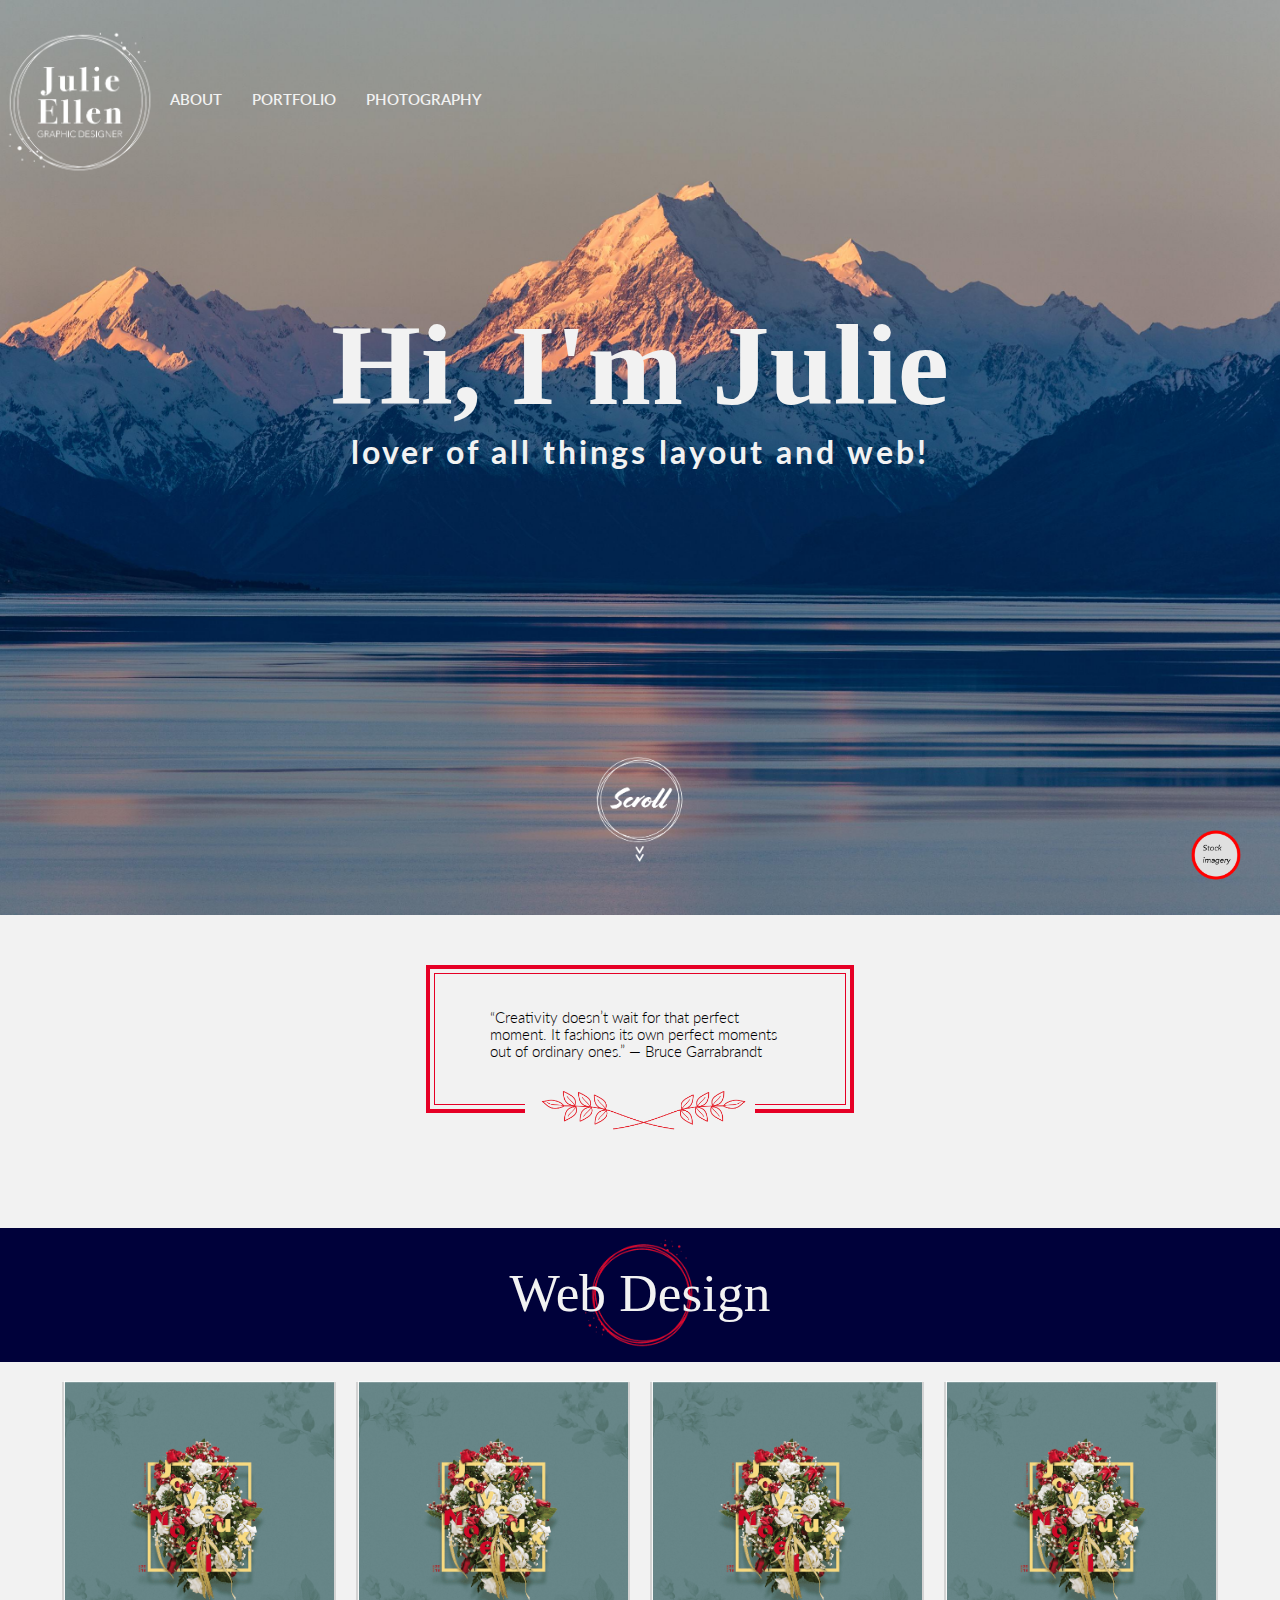
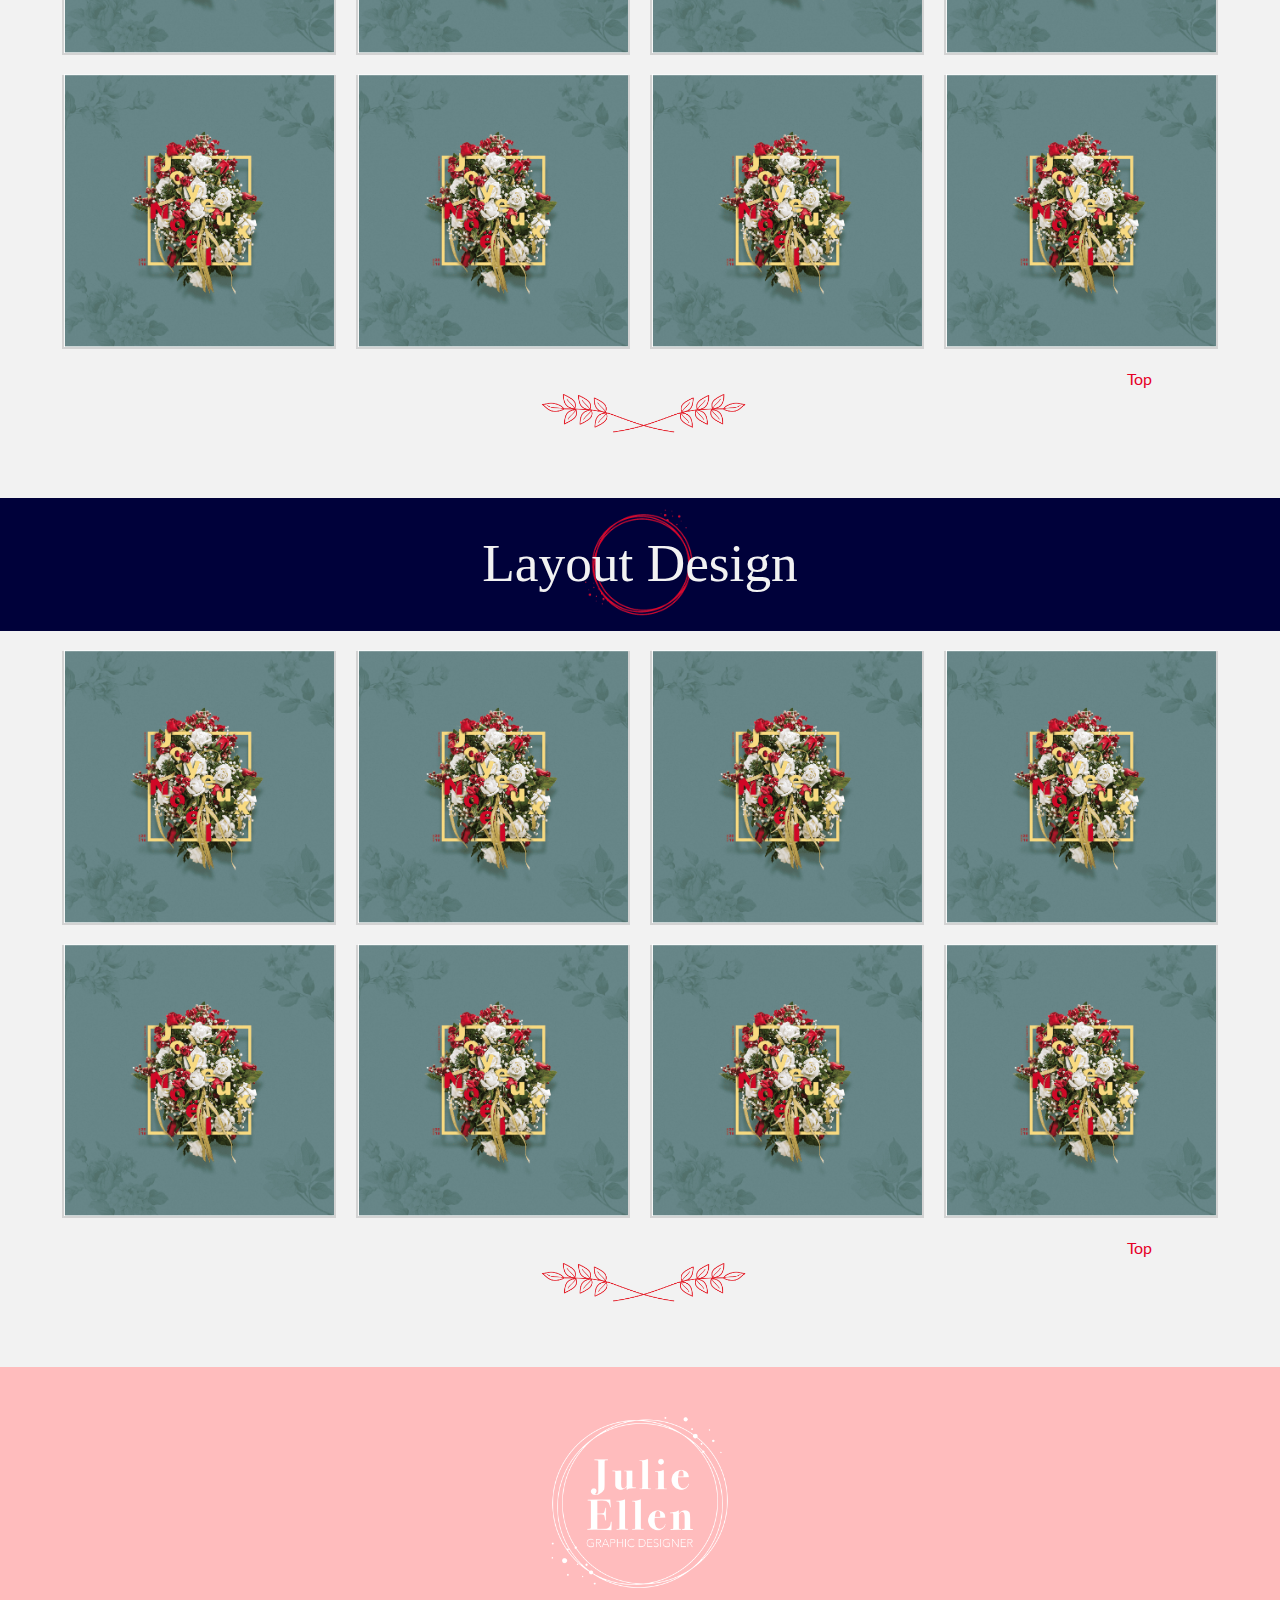
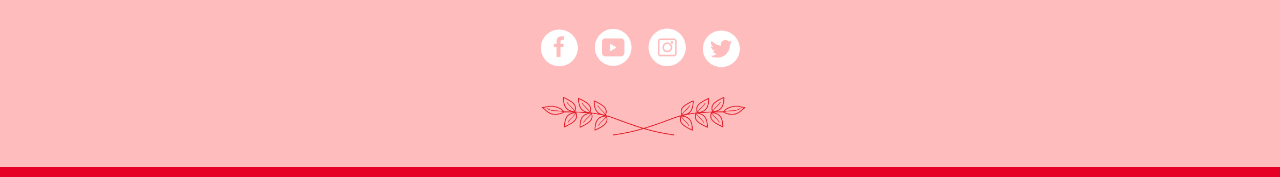
<file: index.html>
<!DOCTYPE html>
<html lang="en">
<head>
    <meta charset="utf-8">
    <title>Julie Ellen</title>
   
    <link rel="stylesheet" href="styles.css">
    
</head>
    
<body>
<div class="background-img1">
    <div class="background-container">
        <div class="nav">
        <a class="logo-link" href="index.html">
        <img id="logo" src="Components/LogoWHITE.png" onmouseover="hover(this);" onmouseout="unhover(this);" />      
<script>
function hover(element) {
  element.setAttribute('src', 'Components/LogoRED.png');
}

function unhover(element) {
  element.setAttribute('src', 'Components/LogoWHITE.png');
}
</script>
            
        </a>
        <a class="unselected" href="About.html">ABOUT</a>
        <a class="unselected" href="Portfolio.html">PORTFOLIO</a>
        <a class="unselected" href="Photography.html">PHOTOGRAPHY</a>        
        </div>    
    </div>          
    <div class=big-text>
        <h1>Hi, I'm Julie</h1>
        <h2>lover of all things layout and web!</h2> 
    </div>
        <img class="scroll" src="Components/Scroll.png">
        <img class="disclaimer" src="Components/Disclaimer.png">
</div>        
   
<div class="quote">
    <h3>“Creativity doesn’t wait for that perfect moment. It fashions its own perfect moments out of ordinary ones.” — Bruce Garrabrandt</h3> 
    <img class="quote-branch" src="Components/leafpageDividerV2RED.png">
</div>
 
<!-- --- --- --- --- --- --- WEB DESGIN --- --- --- --- --- --- --- -->
 
<a name="web"><div class="section-header">
    <h4>Web Design</h4>
    <img class="redcircle" src="Components/RedCircles.png">
</div></a>   

<div class="work1">
    <div class="flexbox-layout">
        <a href="Project.html"><img class="image" src="Components/Flowers.png">
        <div class="overlay">
            <div class="overlay-content"> My Content</div>
        </div>
        </a>
    </div>
    <div class="flexbox-layout">
        <a href="Project.html"><img class="image" src="Components/Flowers.png">
        <div class="overlay">
            <div class="overlay-content"> My content</div>
        </div>
        </a>
    </div>
    <div class="flexbox-layout">
        <a href="Project.html"><img class="image" src="Components/Flowers.png">
        <div class="overlay">
            <div class="overlay-content"> My content</div>
        </div>
        </a>
    </div>
    <div class="flexbox-layout">
        <a href="Project.html"><img class="image" src="Components/Flowers.png">
        <div class="overlay">
            <div class="overlay-content"> My content</div>
        </div>
        </a>
    </div>
    <div class="flexbox-layout">
        <a href="Project.html"><img class="image" src="Components/Flowers.png">
        <div class="overlay">
            <div class="overlay-content"> My content</div>
        </div>
        </a>
    </div>
    <div class="flexbox-layout">
        <a href="Project.html"><img class="image" src="Components/Flowers.png">
        <div class="overlay">
            <div class="overlay-content"> My content</div>
        </div>
        </a>
    </div>
    <div class="flexbox-layout">
        <a href="Project.html"><img class="image" src="Components/Flowers.png">
        <div class="overlay">
            <div class="overlay-content"> My content</div>
        </div>
        </a>
    </div>
    <div class="flexbox-layout">
        <a href="Project.html"><img class="image" src="Components/Flowers.png">
        <div class="overlay">
            <div class="overlay-content"> My content</div>
        </div>
        </a>
    </div>
</div>
   
<div class="return-to-top"><a href="#top" style="color: #e60026; text-decoration: none;">Top</a></div>
    
<div class="section-branch-box"><img class="section-branch" src="Components/leafpageDividerV2RED.png">
</div>
  
<!-- --- --- --- --- --- --- LAYOUT --- --- --- --- --- --- --- -->
    
<a name="layout"><div class="section-header">
    <h4>Layout Design</h4>
    <img class="redcircle" src="Components/RedCircles.png">
</div></a> 

<div class="work1">
    <div class="flexbox-layout">
        <a href="Project.html"><img class="image" src="Components/Flowers.png">
        <div class="overlay">
            <div class="overlay-content"> My Content</div>
        </div>
        </a>
    </div>
    <div class="flexbox-layout">
        <a href="Project.html"><img class="image" src="Components/Flowers.png">
        <div class="overlay">
            <div class="overlay-content"> My content</div>
        </div>
        </a>
    </div>
    <div class="flexbox-layout">
        <a href="Project.html"><img class="image" src="Components/Flowers.png">
        <div class="overlay">
            <div class="overlay-content"> My content</div>
        </div>
        </a>
    </div>
    <div class="flexbox-layout">
        <a href="Project.html"><img class="image" src="Components/Flowers.png">
        <div class="overlay">
            <div class="overlay-content"> My content</div>
        </div>
        </a>
    </div>
    <div class="flexbox-layout">
        <a href="Project.html"><img class="image" src="Components/Flowers.png">
        <div class="overlay">
            <div class="overlay-content"> My content</div>
        </div>
        </a>
    </div>
    <div class="flexbox-layout">
        <a href="Project.html"><img class="image" src="Components/Flowers.png">
        <div class="overlay">
            <div class="overlay-content"> My content</div>
        </div>
        </a>
    </div>
    <div class="flexbox-layout">
        <a href="Project.html"><img class="image" src="Components/Flowers.png">
        <div class="overlay">
            <div class="overlay-content"> My content</div>
        </div>
        </a>
    </div>
    <div class="flexbox-layout">
        <a href="Project.html"><img class="image" src="Components/Flowers.png">
        <div class="overlay">
            <div class="overlay-content"> My content</div>
        </div>
        </a>
    </div>
</div>
    
<div class="return-to-top"><a href="#top" style="color: #e60026; text-decoration: none;">Top</a></div>
    
<div class="section-branch-box"><img class="section-branch" src="Components/leafpageDividerV2RED.png">
</div>
    
<div class="footer">
    <a class="logo-link" href="index.html">
        <img id="logo2" src="Components/LogoWHITE.png" onmouseover="hover(this);" onmouseout="unhover(this);" />      
<script>
function hover(element) {
  element.setAttribute('src', 'Components/LogoRED.png');
}

function unhover(element) {
  element.setAttribute('src', 'Components/LogoWHITE.png');
}
</script>
    </a>
<div class="social-media">
    <a href="Project.html"><img src="Components/Facebook.png"></a>
    <a href="Project.html"><img src="Components/Youtube.png"></a>
    <a href="Project.html"><img src="Components/Instergram.png"></a>
    <a href="Project.html"><img src="Components/Twitter.png"></a>
    </div>

<img class="work-branch2" src="Components/leafpageDividerV2RED.png">
    
</div>
            
</body>
    
</html>
</file>
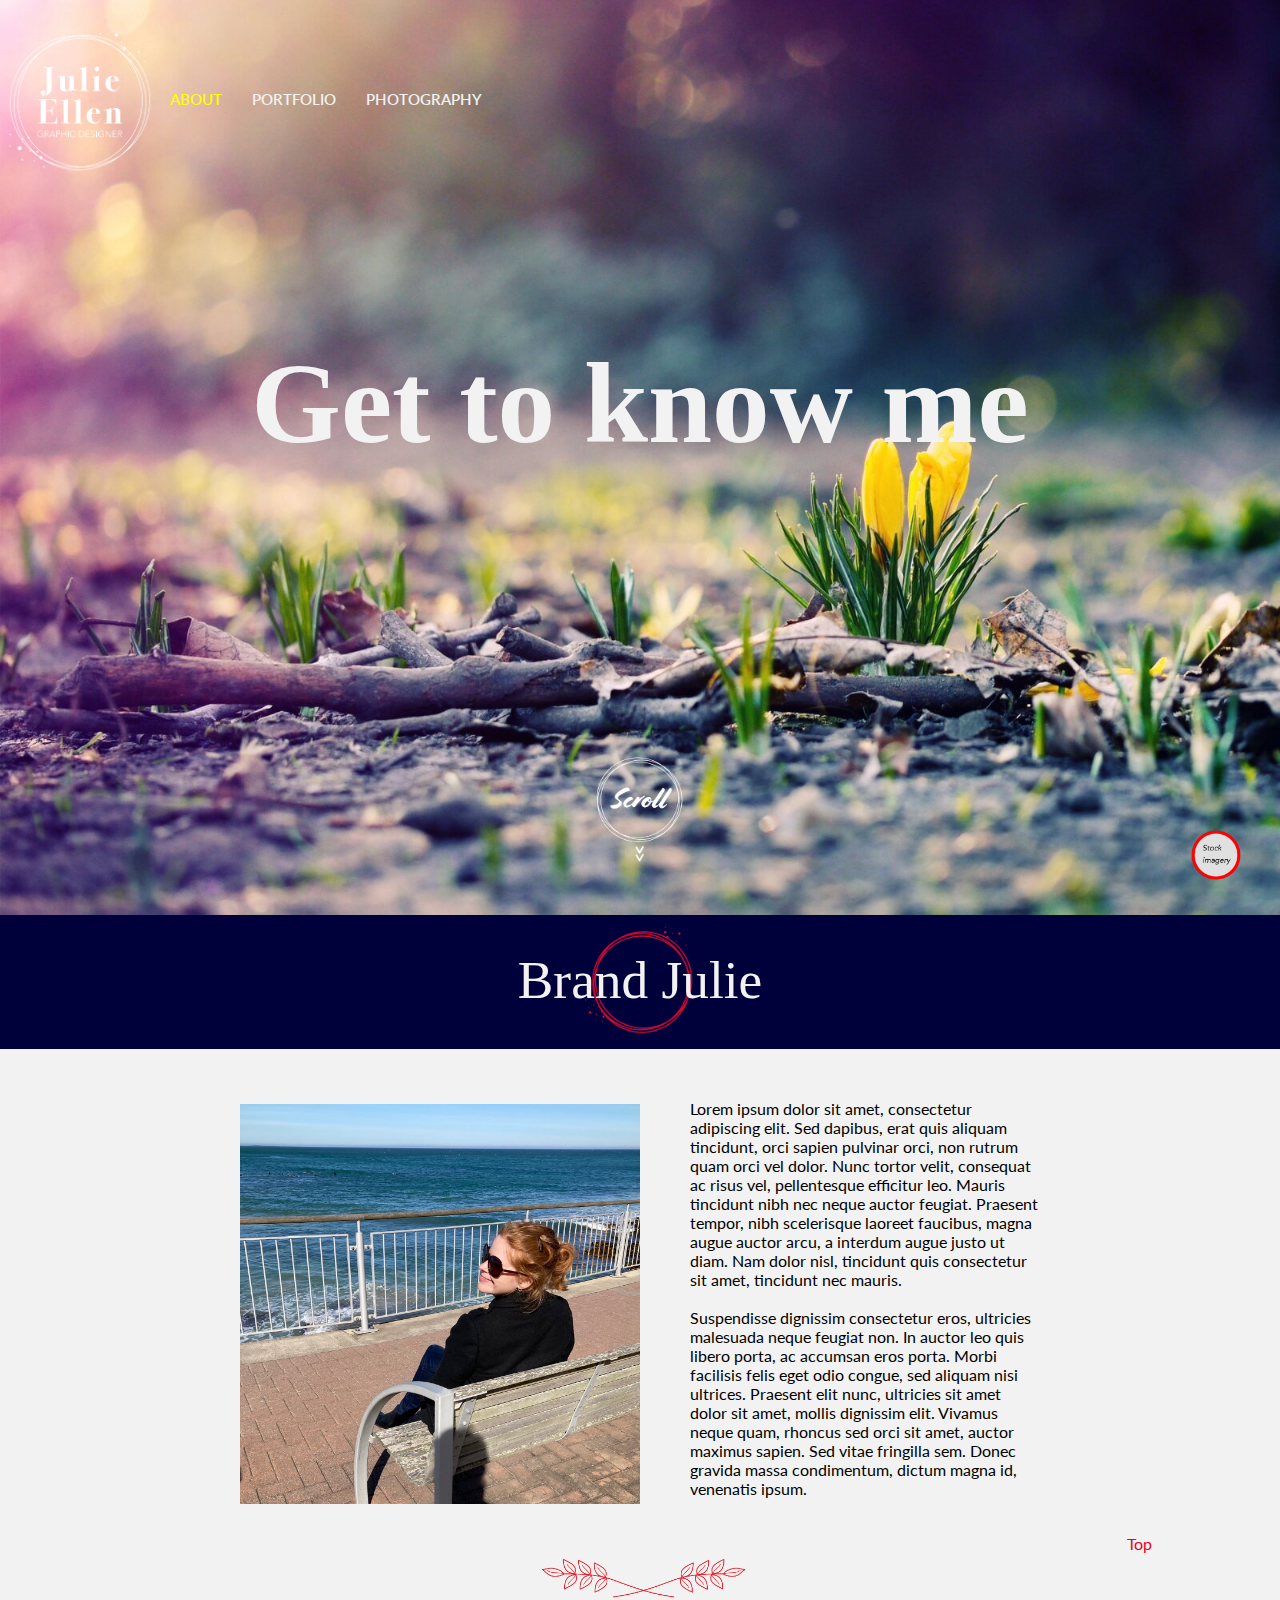
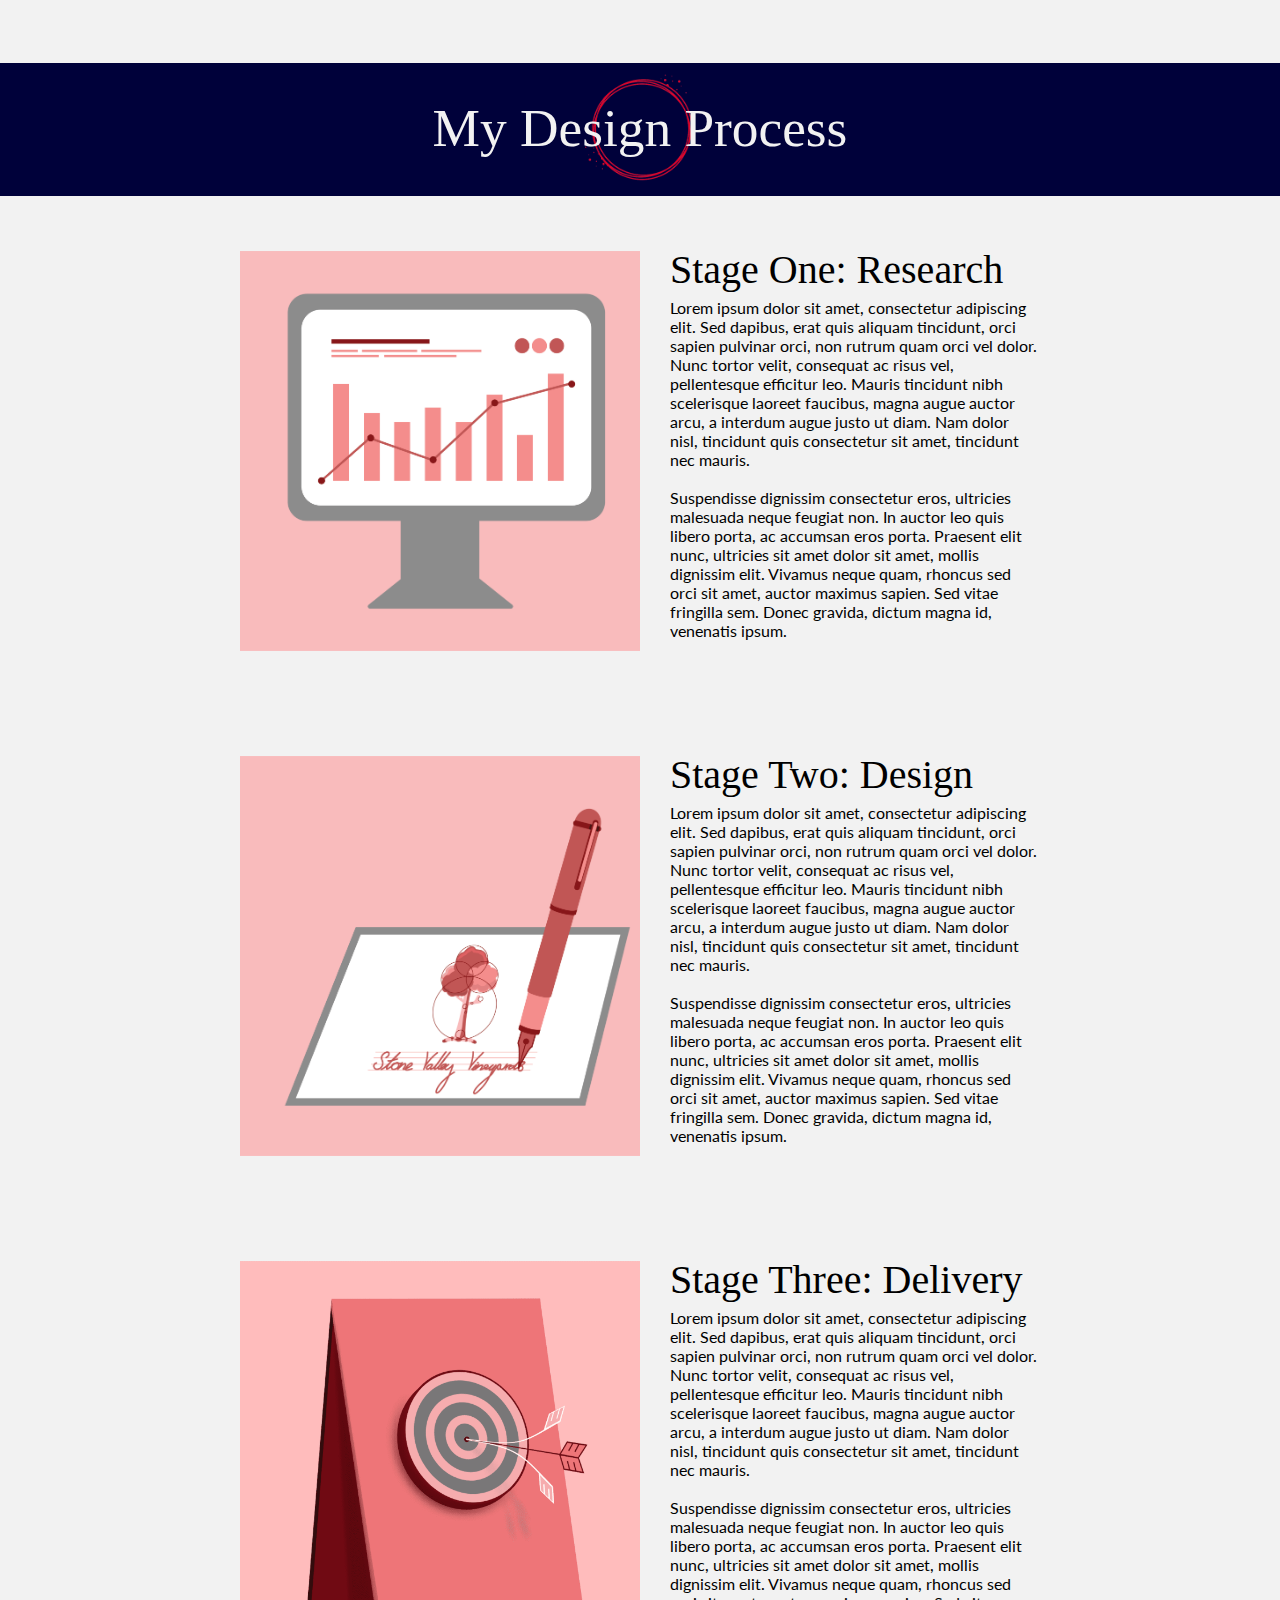
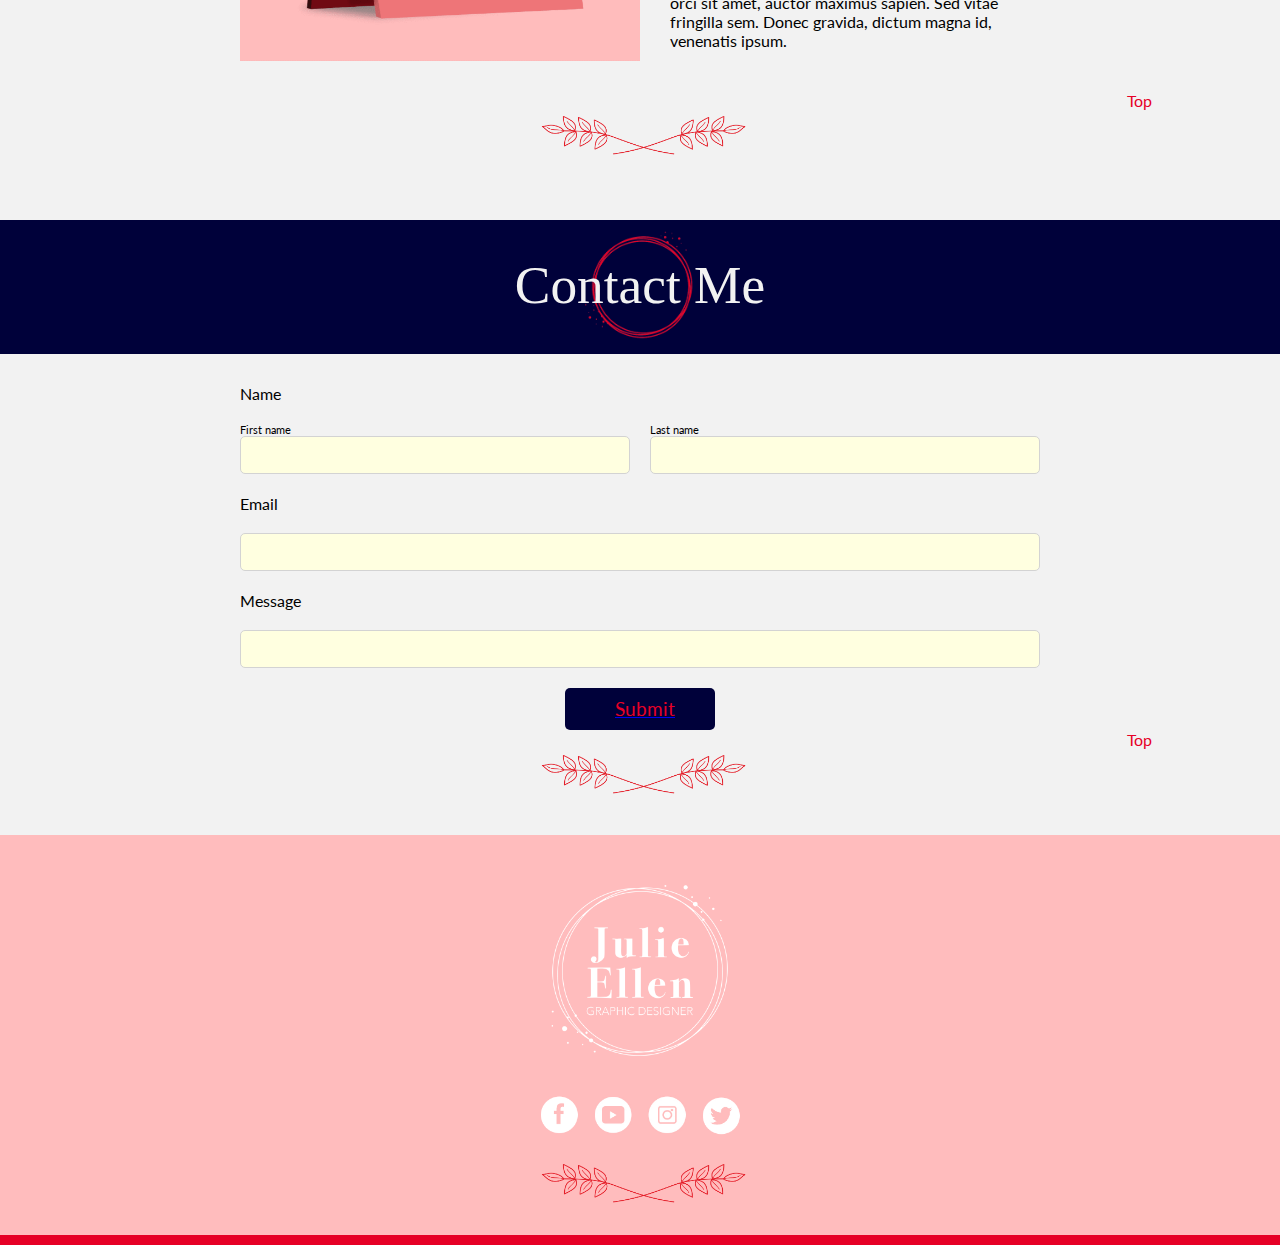
<file: About.html>
<!DOCTYPE html>
<html lang="en">
<head>
    <meta charset="utf-8">
    <title>Julie Ellen</title>
   
    <link rel="stylesheet" href="styles.css"> 
    
</head>
    
<body>
<div class="background-img2">
        <div class="background-container">
        <div class="nav">
        <a class="logo-link" href="index.html">
        <img id="logo" src="Components/LogoWHITE.png" onmouseover="hover(this);" onmouseout="unhover(this);" />      
<script>
function hover(element) {
  element.setAttribute('src', 'Components/LogoRED.png');
}

function unhover(element) {
  element.setAttribute('src', 'Components/LogoWHITE.png');
}
</script>
            
        </a>
        <a class="selected" href="About.html">ABOUT</a>
        <a class="unselected" href="Portfolio.html">PORTFOLIO</a>
        <a class="unselected" href="Photography.html">PHOTOGRAPHY</a>  
        </div>    
    </div>          
    <div class=big-text>
        <h1>Get to know me</h1>
    </div>
        <img class="scroll" src="Components/Scroll.png">
        <img class="disclaimer" src="Components/Disclaimer.png">
</div>        
    
<div class="section-header">
    <h4>Brand Julie</h4>
    <img class="redcircle" src="Components/RedCircles.png">
</div>
<div id="Profile-grid">
    <img src="Components/IMG_0113.jpg"width: 300px; height:300px; object-fit: cover;>
    <div class="profile-row-1">   
    <div class="about-sub-heading">Lorem ipsum dolor sit amet, consectetur adipiscing elit. Sed dapibus, erat quis aliquam tincidunt, orci sapien pulvinar orci, non rutrum quam orci vel dolor. Nunc tortor velit, consequat ac risus vel, pellentesque efficitur leo. Mauris tincidunt nibh nec neque auctor feugiat. Praesent tempor, nibh scelerisque laoreet faucibus, magna augue auctor arcu, a interdum augue justo ut diam. Nam dolor nisl, tincidunt quis consectetur sit amet, tincidunt nec mauris.<br />
    <br /> Suspendisse dignissim consectetur eros, ultricies malesuada neque feugiat non. In auctor leo quis libero porta, ac accumsan eros porta. Morbi facilisis felis eget odio congue, sed aliquam nisi ultrices. Praesent elit nunc, ultricies sit amet dolor sit amet, mollis dignissim elit. Vivamus neque quam, rhoncus sed orci sit amet, auctor maximus sapien. Sed vitae fringilla sem. Donec gravida massa condimentum, dictum magna id, venenatis ipsum.
    </div>
    </div>
</div>
    
<div class="return-to-top"><a href="#top" style="color: #e60026; text-decoration: none;">Top</a></div>
    
<div class="section-branch-box"><img class="section-branch" src="Components/leafpageDividerV2RED.png">
</div>
   
<div class="section-header">
    <h4>My Design Process</h4>
    <img class="redcircle" src="Components/RedCircles.png">
</div> 
    
<div id="Process-grid">
    <img src="Components/Icon1.png"width: 300px; height:300px; object-fit: cover;>
    <div class="process-heading">Stage One: Research
        <div class="process-sub-heading">Lorem ipsum dolor sit amet, consectetur adipiscing elit. Sed dapibus, erat quis aliquam tincidunt, orci sapien pulvinar orci, non rutrum quam orci vel dolor. Nunc tortor velit, consequat ac risus vel, pellentesque efficitur leo. Mauris tincidunt nibh scelerisque laoreet faucibus, magna augue auctor arcu, a interdum augue justo ut diam. Nam dolor nisl, tincidunt quis consectetur sit amet, tincidunt nec mauris.<br />
        <br /> Suspendisse dignissim consectetur eros, ultricies malesuada neque feugiat non. In auctor leo quis libero porta, ac accumsan eros porta.  Praesent elit nunc, ultricies sit amet dolor sit amet, mollis dignissim elit. Vivamus neque quam, rhoncus sed orci sit amet, auctor maximus sapien. Sed vitae fringilla sem. Donec gravida, dictum magna id, venenatis ipsum.
        </div>
    </div>
    <img src="Components/Icon2.png"width: 300px; height:300px; object-fit: cover;>
    <div class="process-heading">Stage Two: Design
        <div class="process-sub-heading">Lorem ipsum dolor sit amet, consectetur adipiscing elit. Sed dapibus, erat quis aliquam tincidunt, orci sapien pulvinar orci, non rutrum quam orci vel dolor. Nunc tortor velit, consequat ac risus vel, pellentesque efficitur leo. Mauris tincidunt nibh scelerisque laoreet faucibus, magna augue auctor arcu, a interdum augue justo ut diam. Nam dolor nisl, tincidunt quis consectetur sit amet, tincidunt nec mauris.<br />
        <br /> Suspendisse dignissim consectetur eros, ultricies malesuada neque feugiat non. In auctor leo quis libero porta, ac accumsan eros porta.  Praesent elit nunc, ultricies sit amet dolor sit amet, mollis dignissim elit. Vivamus neque quam, rhoncus sed orci sit amet, auctor maximus sapien. Sed vitae fringilla sem. Donec gravida, dictum magna id, venenatis ipsum.
        </div>
    </div>
    <img src="Components/Icon3.png"width: 300px; height:300px; object-fit: cover;>
    <div class="process-heading">Stage Three: Delivery
        <div class="process-sub-heading">Lorem ipsum dolor sit amet, consectetur adipiscing elit. Sed dapibus, erat quis aliquam tincidunt, orci sapien pulvinar orci, non rutrum quam orci vel dolor. Nunc tortor velit, consequat ac risus vel, pellentesque efficitur leo. Mauris tincidunt nibh scelerisque laoreet faucibus, magna augue auctor arcu, a interdum augue justo ut diam. Nam dolor nisl, tincidunt quis consectetur sit amet, tincidunt nec mauris.<br />
        <br /> Suspendisse dignissim consectetur eros, ultricies malesuada neque feugiat non. In auctor leo quis libero porta, ac accumsan eros porta.  Praesent elit nunc, ultricies sit amet dolor sit amet, mollis dignissim elit. Vivamus neque quam, rhoncus sed orci sit amet, auctor maximus sapien. Sed vitae fringilla sem. Donec gravida, dictum magna id, venenatis ipsum.
        </div>
    </div>
</div>
    
<div class="return-to-top"><a href="#top" style="color: #e60026; text-decoration: none;">Top</a></div>
    
<div class="section-branch-box"><img class="section-branch" src="Components/leafpageDividerV2RED.png">
</div>
    
<div class="section-header">
    <h4>Contact Me</h4>
    <img class="redcircle" src="Components/RedCircles.png">
</div> 
<div id="Contact">
    <div class="con-grid">
        <div>Name</div>
        <div></div>
        <div style="font-size: 8pt;">First name
            <div class="first" style="color:lightyellow">...</div>
        </div>
        <div style="font-size: 8pt;">Last name
            <div class="last" style="color:lightyellow">...</div>
        </div>
        <div >Email</div>
            <div class="email" style="color:lightyellow">...</div>
        <div>Message</div>
            <div class="message"style="color:lightyellow">...</div>
    </div>
        <a href="Project.html"><div id="button">
        Submit
    </div></a>

<div class="return-to-top"><a href="#top" style="color: #e60026; text-decoration: none;">Top</a></div>    
    
<div class="contact-branch"><img class="contact-branch" src="Components/leafpageDividerV2RED.png"></div>  
</div>   
    
<div class="footer">
    <a class="logo-link" href="index.html">
        <img id="logo2" src="Components/LogoWHITE.png" onmouseover="hover(this);" onmouseout="unhover(this);" />      
        <script>
            function hover(element) {
            element.setAttribute('src', 'Components/LogoRED.png');
            }

        function unhover(element) {
            element.setAttribute('src', 'Components/LogoWHITE.png');
            }   
            </script>
    </a>
    <div class="social-media">
        <a href="Project.html"><img src="Components/Facebook.png"></a>
        <a href="Project.html"><img src="Components/Youtube.png"></a>
        <a href="Project.html"><img src="Components/Instergram.png"></a>
        <a href="Project.html"><img src="Components/Twitter.png"></a>
    </div>

    <div class="contact-branch"><img class="contact-branch" src="Components/leafpageDividerV2RED.png"></div>
        
</div>
               
</body>
    
</html>
</file>
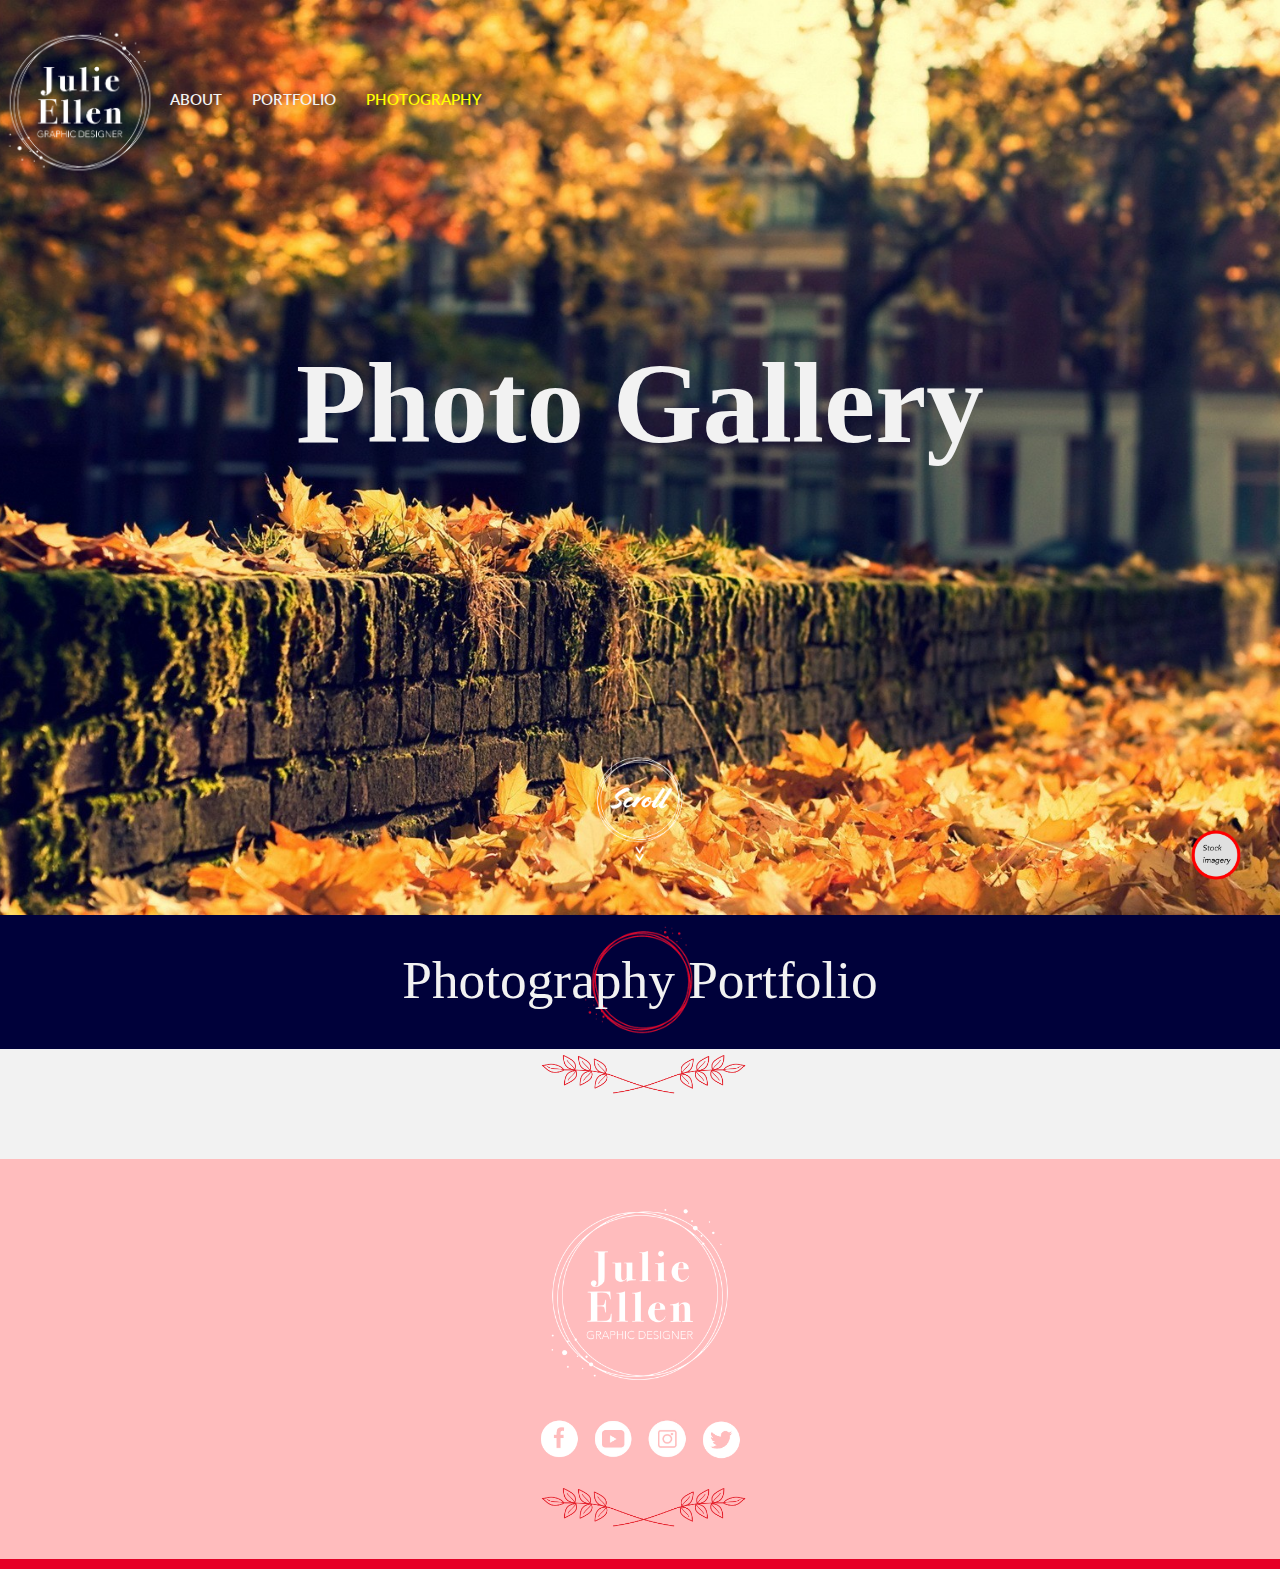
<file: Photography.html>
<!DOCTYPE html>
<html lang="en">
<head>
    <meta charset="utf-8">
    <title>Julie Ellen</title>
   
    <link rel="stylesheet" href="styles.css"> 
    
</head>
    
<body>
<div class="background-img4">
        <div class="background-container">
        <div class="nav">
        <a class="logo-link" href="index.html">
        <img id="logo" src="Components/LogoWHITE.png" onmouseover="hover(this);" onmouseout="unhover(this);" />      
<script>
function hover(element) {
  element.setAttribute('src', 'Components/LogoRED.pngg');
}

function unhover(element) {
  element.setAttribute('src', 'Components/LogoWHITE.png');
}
</script>
        </a>
        <a class="unselected" href="About.html">ABOUT</a>
        <a class="unselected" href="Portfolio.html">PORTFOLIO</a>
        <a class="selected" href="Photography.html">PHOTOGRAPHY</a>      
        </div>    
    </div>          
    <div class=big-text>
        <h1>Photo Gallery</h1> 
    </div>
        <img class="scroll" src="Components/Scroll.png">
        <img class="disclaimer" src="Components/Disclaimer.png">
</div>        
   
<div class="section-header">
    <h4>Photography Portfolio</h4>
    <img class="redcircle" src="Components/RedCircles.png">
</div>  

 <!-- 1. Add latest jQuery and fancybox files-->

 <!--   <script src="https://cdn.jsdelivr.net/npm/jquery@3.5.1/dist/jquery.min.js"></script>

    <link rel="stylesheet" href="https://cdn.jsdelivr.net/gh/fancyapps/fancybox@3.5.7/dist/jquery.fancybox.min.css" />
    <script src="https://cdn.jsdelivr.net/gh/fancyapps/fancybox@3.5.7/dist/jquery.fancybox.min.js"></script>

<!-- 2. Create links--> 

   <!-- <a data-fancybox="gallery" href="big_1.jpg"><img src="small_1.jpg"></a>
    <a data-fancybox="gallery" href="big_2.jpg"><img src="small_2.jpg"></a>   
    
    
<div class="work-container">
  <div class="photo">
    <div class="work-img"><a href="Project.html"><img src="Components/P1.png" style="width: 300px; height:300px; object-fit: cover;">
    </a>
    </div>
      
    <div class="work-img"><a href="Project.html"><img src="Components/P2.png" style="background-color: #f9f5e5; width: 300px; height:300px; object-fit: cover;"></a>
    </div>
      
    <div class="work-img"><a href="Project.html"><img src="Components/P3.png" style="width: 300px; height:300px; object-fit: cover;">
    </a>
    </div>
</div>  -->   
      
<div class="section-branch-box"><img class="section-branch" src="Components/leafpageDividerV2RED.png">
</div>
    
<div class="footer">
    <a class="logo-link" href="index.html">
        <img id="logo2" src="Components/LogoWHITE.png" onmouseover="hover(this);" onmouseout="unhover(this);" />      
<script>
function hover(element) {
  element.setAttribute('src', 'Components/LogoRED.png');
}

function unhover(element) {
  element.setAttribute('src', 'Components/LogoWHITE.png');
}
</script>
    </a>
<div class="social-media">
    <a href="Project.html"><img src="Components/Facebook.png"></a>
    <a href="Project.html"><img src="Components/Youtube.png"></a>
    <a href="Project.html"><img src="Components/Instergram.png"></a>
    <a href="Project.html"><img src="Components/Twitter.png"></a>
    </div>

<img class="work-branch2" src="Components/leafpageDividerV2RED.png">
    
</div>
            
</body>
    
</html>
</file>
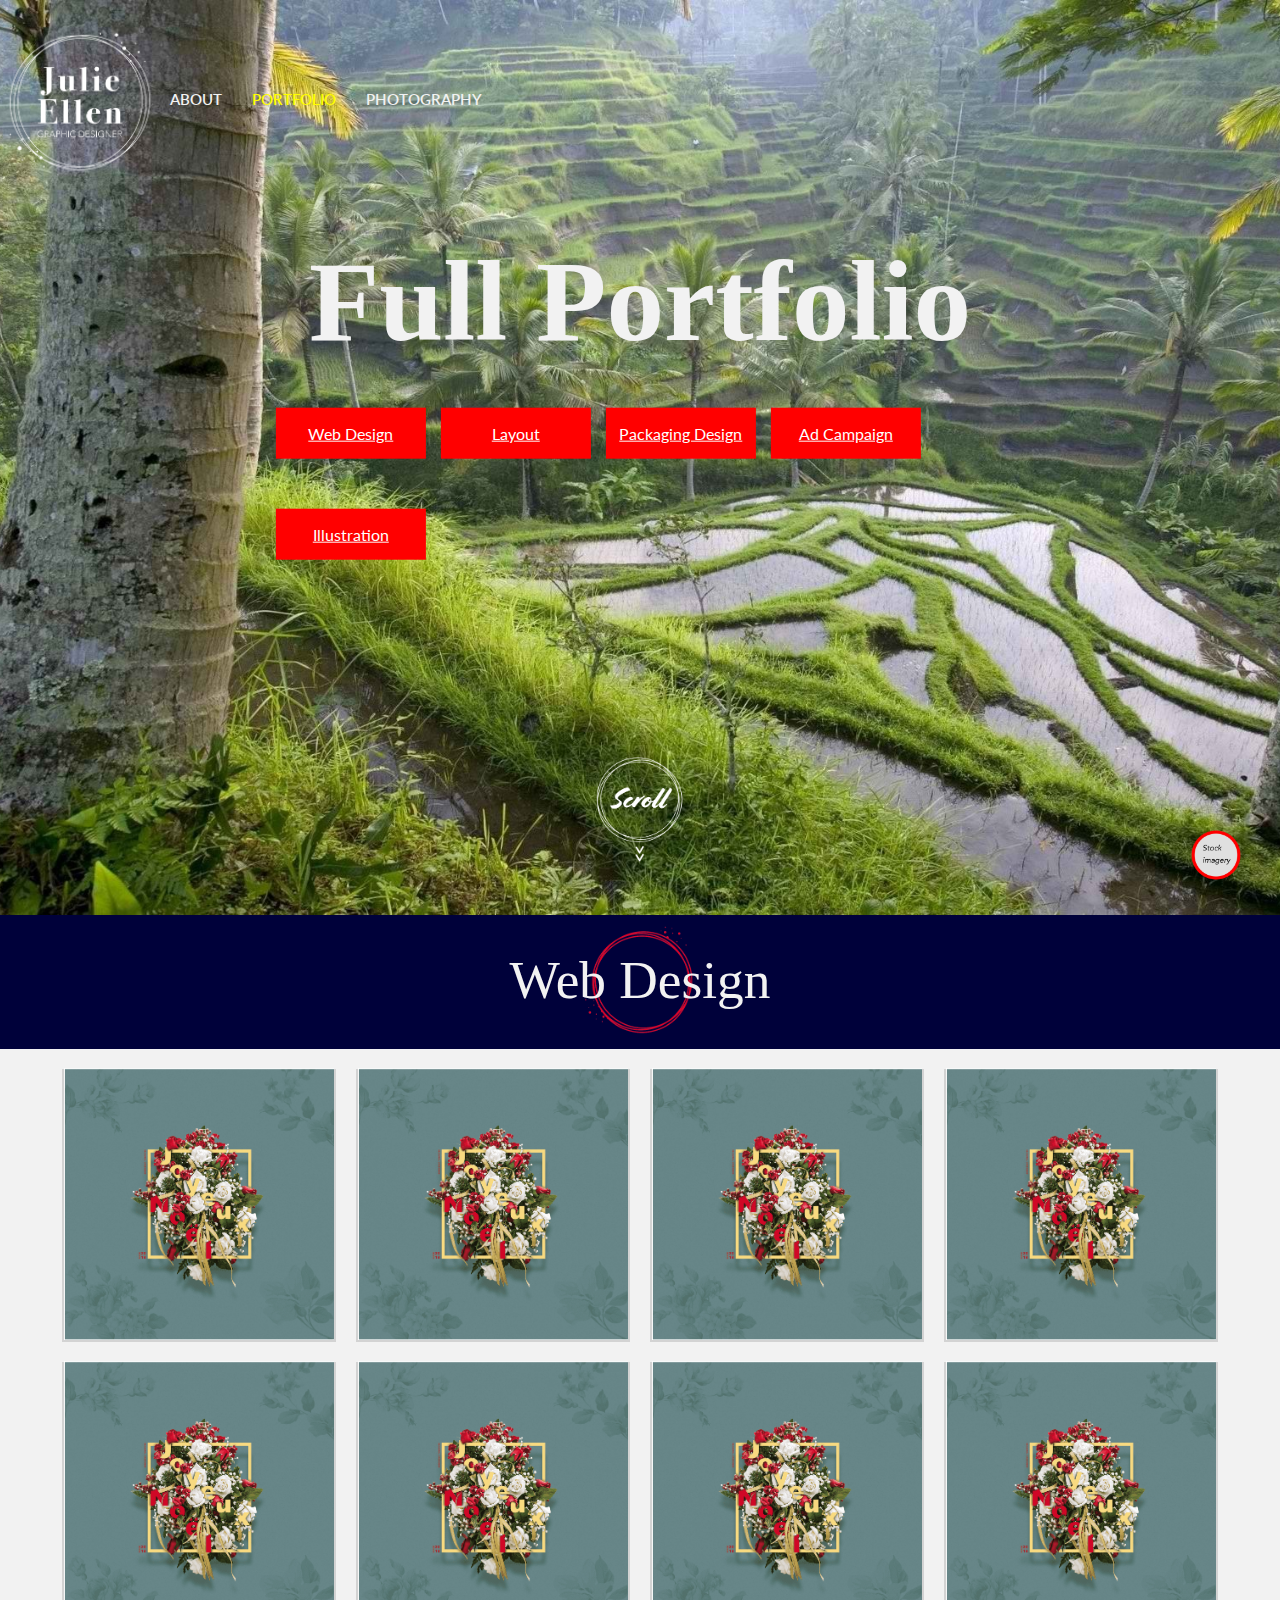
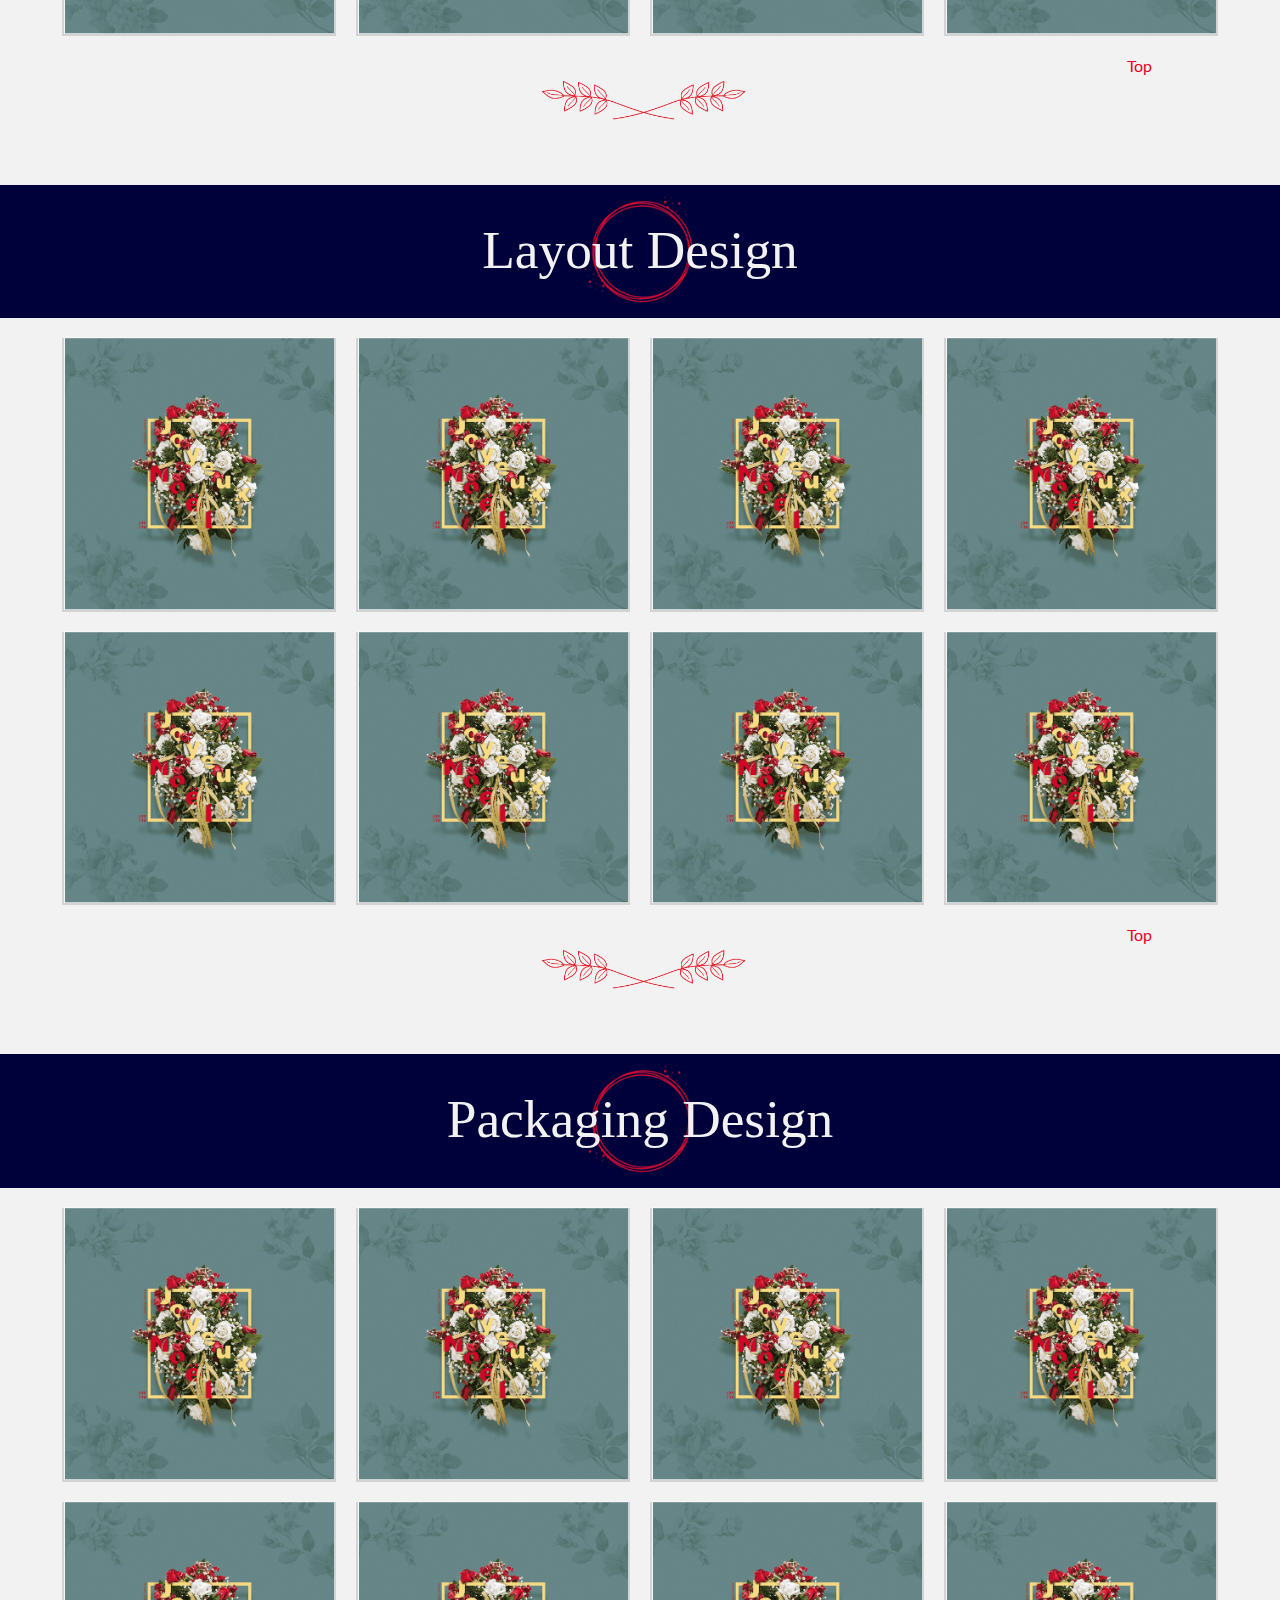
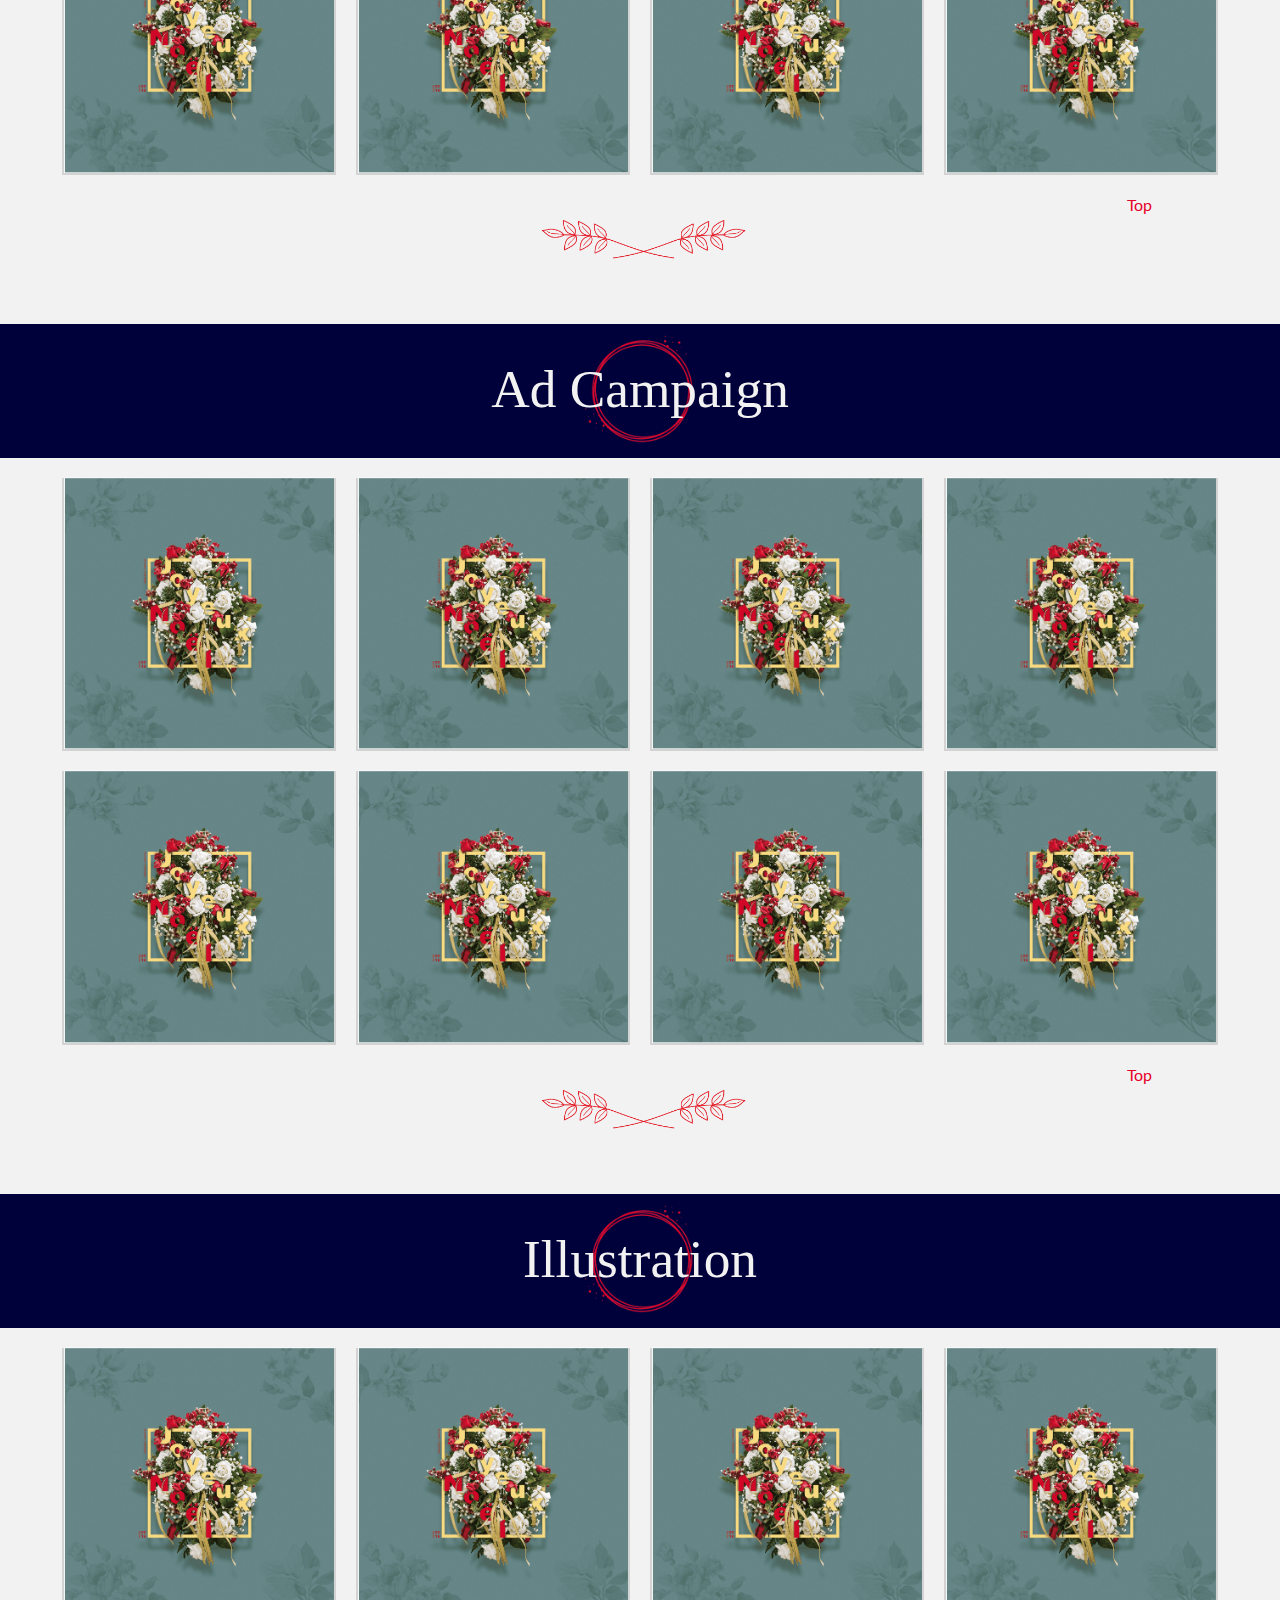
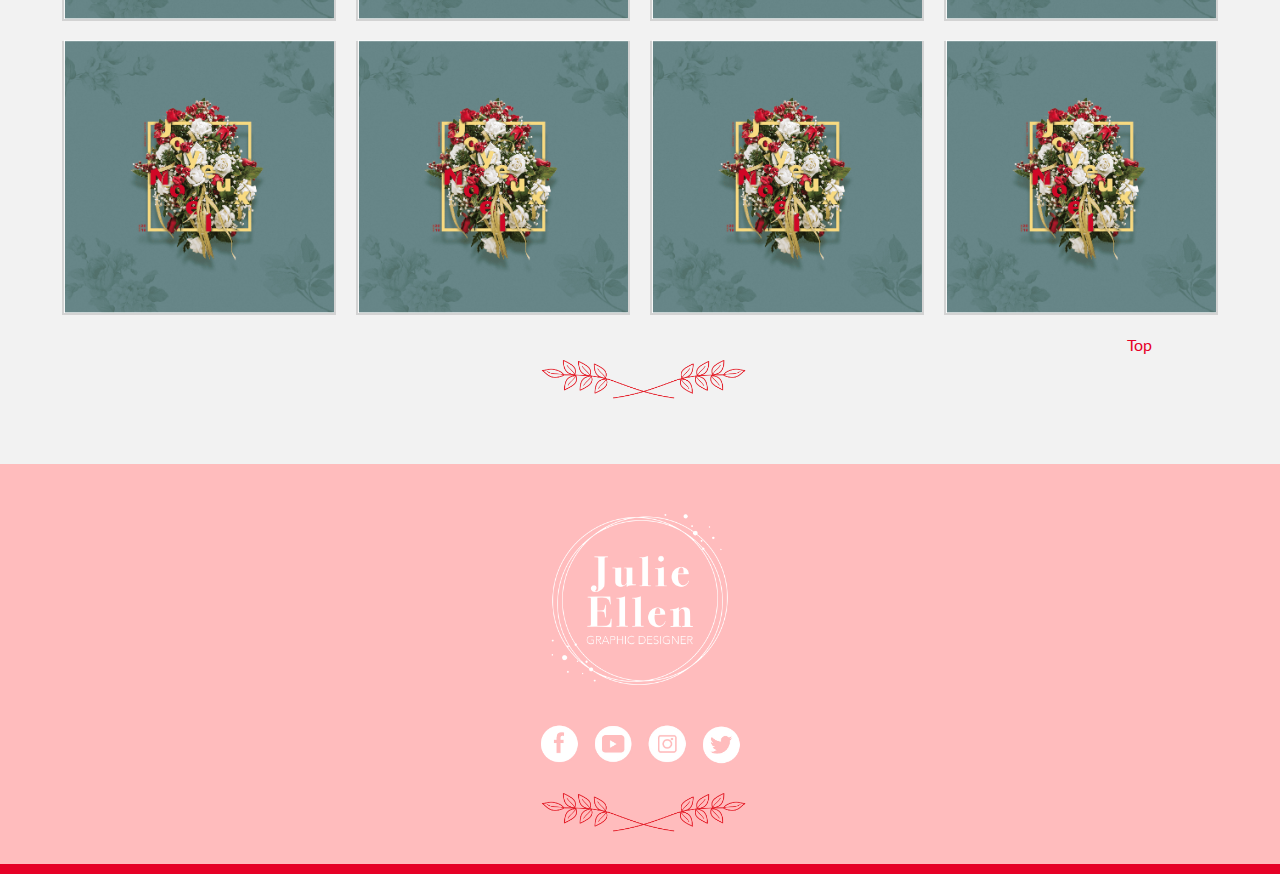
<file: Portfolio.html>
<!DOCTYPE html>
<html lang="en">
<head>
    <meta charset="utf-8">
    <title>Julie Ellen</title>
   
    <link rel="stylesheet" href="styles.css"> 
    
</head>
    
<body>
<div class="background-img3">
    <div class="background-container">
        <div class="nav">
        <a class="logo-link" href="index.html">
        <img id="logo" src="Components/LogoWHITE.png" onmouseover="hover(this);" onmouseout="unhover(this);" />      
        
        <script>
            function hover(element) {
            element.setAttribute('src', 'Components/LogoRED.png');
            }

            function unhover(element) {
            element.setAttribute('src', 'Components/LogoWHITE.png');
            }
        </script>
        </a>
        <a class="unselected" href="About.html">ABOUT</a>
        <a class="selected" href="Portfolio.html">PORTFOLIO</a>
        <a class="unselected" href="Photography.html">PHOTOGRAPHY</a>     
        </div>    
    </div>          
    <div class=big-text>
        <h1>Full Portfolio</h1>
   
        <div class="clearfix">
            <a href="#web" class="box">
                <p>Web Design</p>
            </a>
            <a href="#layout" class="box">
                <p>Layout</p>
            </a>
            <a href="#packaging" class="box">
                <p>Packaging Design</p>
            </a>
            <a href="#ad" class="box">
                <p>Ad Campaign</p>
            </a>
            <a href="#illustration" class="box">
                <p>Illustration</p>
            </a>
        </div>
    </div>
    <img class="scroll" src="Components/Scroll.png">
    <img class="disclaimer" src="Components/Disclaimer.png">
</div>
    
<!-- --- --- --- --- --- --- WEB DESGIN --- --- --- --- --- --- --- -->
 
<a name="web"><div class="section-header">
    <h4>Web Design</h4>
    <img class="redcircle" src="Components/RedCircles.png">
</div></a>   

<div class="work1">
    <div class="flexbox-layout">
        <a href="Project.html"><img class="image" src="Components/Flowers.png">
        <div class="overlay">
            <div class="overlay-content"> My Content</div>
        </div>
        </a>
    </div>
    <div class="flexbox-layout">
        <a href="Project.html"><img class="image" src="Components/Flowers.png">
        <div class="overlay">
            <div class="overlay-content"> My content</div>
        </div>
        </a>
    </div>
    <div class="flexbox-layout">
        <a href="Project.html"><img class="image" src="Components/Flowers.png">
        <div class="overlay">
            <div class="overlay-content"> My content</div>
        </div>
        </a>
    </div>
    <div class="flexbox-layout">
        <a href="Project.html"><img class="image" src="Components/Flowers.png">
        <div class="overlay">
            <div class="overlay-content"> My content</div>
        </div>
        </a>
    </div>
    <div class="flexbox-layout">
        <a href="Project.html"><img class="image" src="Components/Flowers.png">
        <div class="overlay">
            <div class="overlay-content"> My content</div>
        </div>
        </a>
    </div>
    <div class="flexbox-layout">
        <a href="Project.html"><img class="image" src="Components/Flowers.png">
        <div class="overlay">
            <div class="overlay-content"> My content</div>
        </div>
        </a>
    </div>
    <div class="flexbox-layout">
        <a href="Project.html"><img class="image" src="Components/Flowers.png">
        <div class="overlay">
            <div class="overlay-content"> My content</div>
        </div>
        </a>
    </div>
    <div class="flexbox-layout">
        <a href="Project.html"><img class="image" src="Components/Flowers.png">
        <div class="overlay">
            <div class="overlay-content"> My content</div>
        </div>
        </a>
    </div>
</div>
    
<div class="return-to-top"><a href="#top" style="color: #e60026; text-decoration: none;">Top</a></div>
    
<div class="section-branch-box"><img class="section-branch" src="Components/leafpageDividerV2RED.png">
</div>


<!-- --- --- --- --- --- --- LAYOUT --- --- --- --- --- --- --- -->
    
<a name="layout"><div class="section-header">
    <h4>Layout Design</h4>
    <img class="redcircle" src="Components/RedCircles.png">
</div></a> 

<div class="work1">
    <div class="flexbox-layout">
        <a href="Project.html"><img class="image" src="Components/Flowers.png">
        <div class="overlay">
            <div class="overlay-content"> My Content</div>
        </div>
        </a>
    </div>
    <div class="flexbox-layout">
        <a href="Project.html"><img class="image" src="Components/Flowers.png">
        <div class="overlay">
            <div class="overlay-content"> My content</div>
        </div>
        </a>
    </div>
    <div class="flexbox-layout">
        <a href="Project.html"><img class="image" src="Components/Flowers.png">
        <div class="overlay">
            <div class="overlay-content"> My content</div>
        </div>
        </a>
    </div>
    <div class="flexbox-layout">
        <a href="Project.html"><img class="image" src="Components/Flowers.png">
        <div class="overlay">
            <div class="overlay-content"> My content</div>
        </div>
        </a>
    </div>
    <div class="flexbox-layout">
        <a href="Project.html"><img class="image" src="Components/Flowers.png">
        <div class="overlay">
            <div class="overlay-content"> My content</div>
        </div>
        </a>
    </div>
    <div class="flexbox-layout">
        <a href="Project.html"><img class="image" src="Components/Flowers.png">
        <div class="overlay">
            <div class="overlay-content"> My content</div>
        </div>
        </a>
    </div>
    <div class="flexbox-layout">
        <a href="Project.html"><img class="image" src="Components/Flowers.png">
        <div class="overlay">
            <div class="overlay-content"> My content</div>
        </div>
        </a>
    </div>
    <div class="flexbox-layout">
        <a href="Project.html"><img class="image" src="Components/Flowers.png">
        <div class="overlay">
            <div class="overlay-content"> My content</div>
        </div>
        </a>
    </div>
</div>
    
<div class="return-to-top"><a href="#top" style="color: #e60026; text-decoration: none;">Top</a></div>
    
<div class="section-branch-box"><img class="section-branch" src="Components/leafpageDividerV2RED.png">
</div>

<!-- --- --- --- --- ---  PACKAGING DESIGN  --- --- --- --- --- --- -->
    
<a name="packaging"><div class="section-header">
    <h4>Packaging Design</h4>
    <img class="redcircle" src="Components/RedCircles.png">
</div></a>  

<div class="work1">
    <div class="flexbox-layout">
        <a href="Project.html"><img class="image" src="Components/Flowers.png">
        <div class="overlay">
            <div class="overlay-content"> My Content</div>
        </div>
        </a>
    </div>
    <div class="flexbox-layout">
        <a href="Project.html"><img class="image" src="Components/Flowers.png">
        <div class="overlay">
            <div class="overlay-content"> My content</div>
        </div>
        </a>
    </div>
    <div class="flexbox-layout">
        <a href="Project.html"><img class="image" src="Components/Flowers.png">
        <div class="overlay">
            <div class="overlay-content"> My content</div>
        </div>
        </a>
    </div>
    <div class="flexbox-layout">
        <a href="Project.html"><img class="image" src="Components/Flowers.png">
        <div class="overlay">
            <div class="overlay-content"> My content</div>
        </div>
        </a>
    </div>
    <div class="flexbox-layout">
        <a href="Project.html"><img class="image" src="Components/Flowers.png">
        <div class="overlay">
            <div class="overlay-content"> My content</div>
        </div>
        </a>
    </div>
    <div class="flexbox-layout">
        <a href="Project.html"><img class="image" src="Components/Flowers.png">
        <div class="overlay">
            <div class="overlay-content"> My content</div>
        </div>
        </a>
    </div>
    <div class="flexbox-layout">
        <a href="Project.html"><img class="image" src="Components/Flowers.png">
        <div class="overlay">
            <div class="overlay-content"> My content</div>
        </div>
        </a>
    </div>
    <div class="flexbox-layout">
        <a href="Project.html"><img class="image" src="Components/Flowers.png">
        <div class="overlay">
            <div class="overlay-content"> My content</div>
        </div>
        </a>
    </div>
</div>
     
<div class="return-to-top"><a href="#top" style="color: #e60026; text-decoration: none;">Top</a></div>  
    
<div class="section-branch-box"><img class="section-branch" src="Components/leafpageDividerV2RED.png">
</div>
  
<!-- --- --- --- --- --- --- AD CAMPAIGN --- --- --- --- --- --- --- -->
    
<a name="ad"><div class="section-header">
    <h4>Ad Campaign</h4>
    <img class="redcircle" src="Components/RedCircles.png">
</div></a> 
    
<div class="work1">
    <div class="flexbox-layout">
        <a href="Project.html"><img class="image" src="Components/Flowers.png">
        <div class="overlay">
            <div class="overlay-content"> My Content</div>
        </div>
        </a>
    </div>
    <div class="flexbox-layout">
        <a href="Project.html"><img class="image" src="Components/Flowers.png">
        <div class="overlay">
            <div class="overlay-content"> My content</div>
        </div>
        </a>
    </div>
    <div class="flexbox-layout">
        <a href="Project.html"><img class="image" src="Components/Flowers.png">
        <div class="overlay">
            <div class="overlay-content"> My content</div>
        </div>
        </a>
    </div>
    <div class="flexbox-layout">
        <a href="Project.html"><img class="image" src="Components/Flowers.png">
        <div class="overlay">
            <div class="overlay-content"> My content</div>
        </div>
        </a>
    </div>
    <div class="flexbox-layout">
        <a href="Project.html"><img class="image" src="Components/Flowers.png">
        <div class="overlay">
            <div class="overlay-content"> My content</div>
        </div>
        </a>
    </div>
    <div class="flexbox-layout">
        <a href="Project.html"><img class="image" src="Components/Flowers.png">
        <div class="overlay">
            <div class="overlay-content"> My content</div>
        </div>
        </a>
    </div>
    <div class="flexbox-layout">
        <a href="Project.html"><img class="image" src="Components/Flowers.png">
        <div class="overlay">
            <div class="overlay-content"> My content</div>
        </div>
        </a>
    </div>
    <div class="flexbox-layout">
        <a href="Project.html"><img class="image" src="Components/Flowers.png">
        <div class="overlay">
            <div class="overlay-content"> My content</div>
        </div>
        </a>
    </div>
</div>
    
<div class="return-to-top"><a href="#top" style="color: #e60026; text-decoration: none;">Top</a></div>
    
<div class="section-branch-box"><img class="section-branch" src="Components/leafpageDividerV2RED.png">
</div>
    
<!-- --- --- --- --- --- --- ILLUSTRATION --- --- --- --- --- --- --- -->
    
<a name="illustration"><div class="section-header">
    <h4>Illustration</h4>
    <img class="redcircle" src="Components/RedCircles.png">
</div></a> 
  
<div class="work1">
    <div class="flexbox-layout">
        <a href="Project.html"><img class="image" src="Components/Flowers.png">
        <div class="overlay">
            <div class="overlay-content"> My Content</div>
        </div>
        </a>
    </div>
    <div class="flexbox-layout">
        <a href="Project.html"><img class="image" src="Components/Flowers.png">
        <div class="overlay">
            <div class="overlay-content"> My content</div>
        </div>
        </a>
    </div>
    <div class="flexbox-layout">
        <a href="Project.html"><img class="image" src="Components/Flowers.png">
        <div class="overlay">
            <div class="overlay-content"> My content</div>
        </div>
        </a>
    </div>
    <div class="flexbox-layout">
        <a href="Project.html"><img class="image" src="Components/Flowers.png">
        <div class="overlay">
            <div class="overlay-content"> My content</div>
        </div>
        </a>
    </div>
    <div class="flexbox-layout">
        <a href="Project.html"><img class="image" src="Components/Flowers.png">
        <div class="overlay">
            <div class="overlay-content"> My content</div>
        </div>
        </a>
    </div>
    <div class="flexbox-layout">
        <a href="Project.html"><img class="image" src="Components/Flowers.png">
        <div class="overlay">
            <div class="overlay-content"> My content</div>
        </div>
        </a>
    </div>
    <div class="flexbox-layout">
        <a href="Project.html"><img class="image" src="Components/Flowers.png">
        <div class="overlay">
            <div class="overlay-content"> My content</div>
        </div>
        </a>
    </div>
    <div class="flexbox-layout">
        <a href="Project.html"><img class="image" src="Components/Flowers.png">
        <div class="overlay">
            <div class="overlay-content"> My content</div>
        </div>
        </a>
    </div>
</div>
    
<div class="return-to-top"><a href="#top" style="color: #e60026; text-decoration: none;">Top</a></div>
        
<div class="section-branch-box"><img class="section-branch" src="Components/leafpageDividerV2RED.png">
</div>  

<div class="footer">
    <a class="logo-link" href="index.html">
        <img id="logo2" src="Components/LogoWHITE.png" onmouseover="hover(this);" onmouseout="unhover(this);" />      
<script>
function hover(element) {
  element.setAttribute('src', 'Components/LogoRED.png');
}

function unhover(element) {
  element.setAttribute('src', 'Components/LogoWHITE.png');
}
</script>
    </a>
<div class="social-media">
    <a href="Project.html"><img src="Components/Facebook.png"></a>
    <a href="Project.html"><img src="Components/Youtube.png"></a>
    <a href="Project.html"><img src="Components/Instergram.png"></a>
    <a href="Project.html"><img src="Components/Twitter.png"></a>
    </div>

<img class="work-branch2" src="Components/leafpageDividerV2RED.png">
    
</div>
            
</body>
    
</html>
</file>
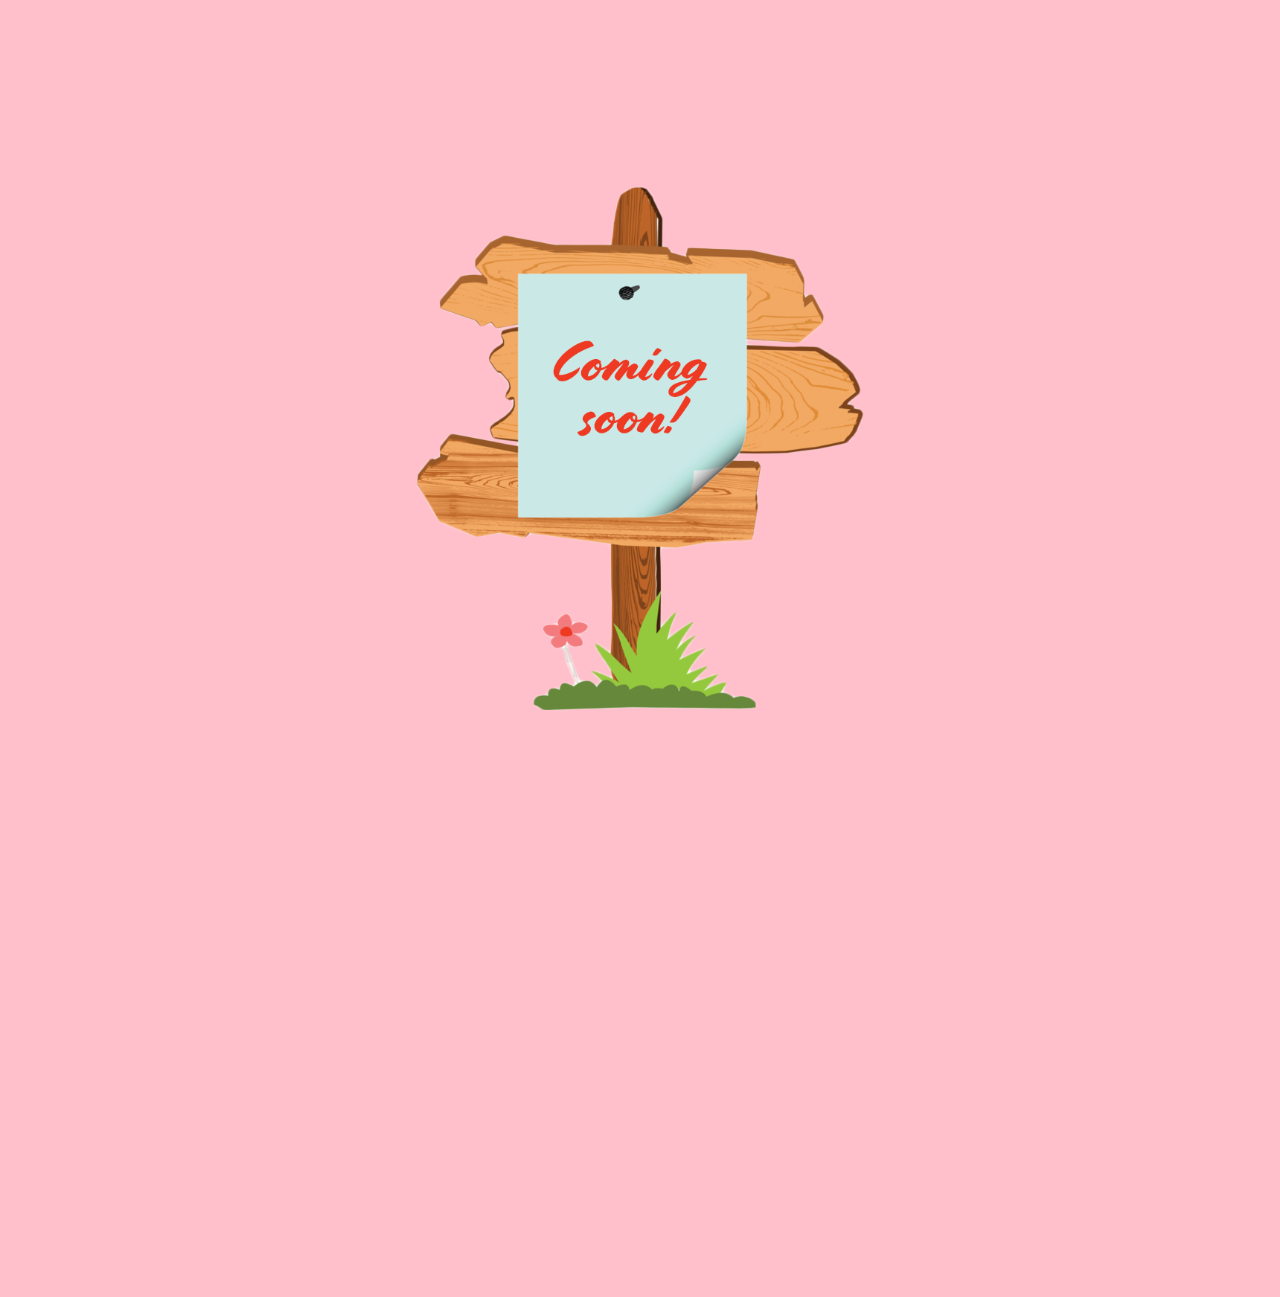
<file: Project.html>
<!DOCTYPE html>
<html lang="en">
<head>
    <meta charset="utf-8">
    <title>Julie Ellen</title>
   
    <link rel="stylesheet" href="styles.css"> 
    
</head>
    
<body>
<div class="holder">
    <div class="sign">
        <img src="Components/sign.png" style="max-width: 100%; height: auto;">
    </div>
</div>
 
    
</body>
    
</html>
</file>
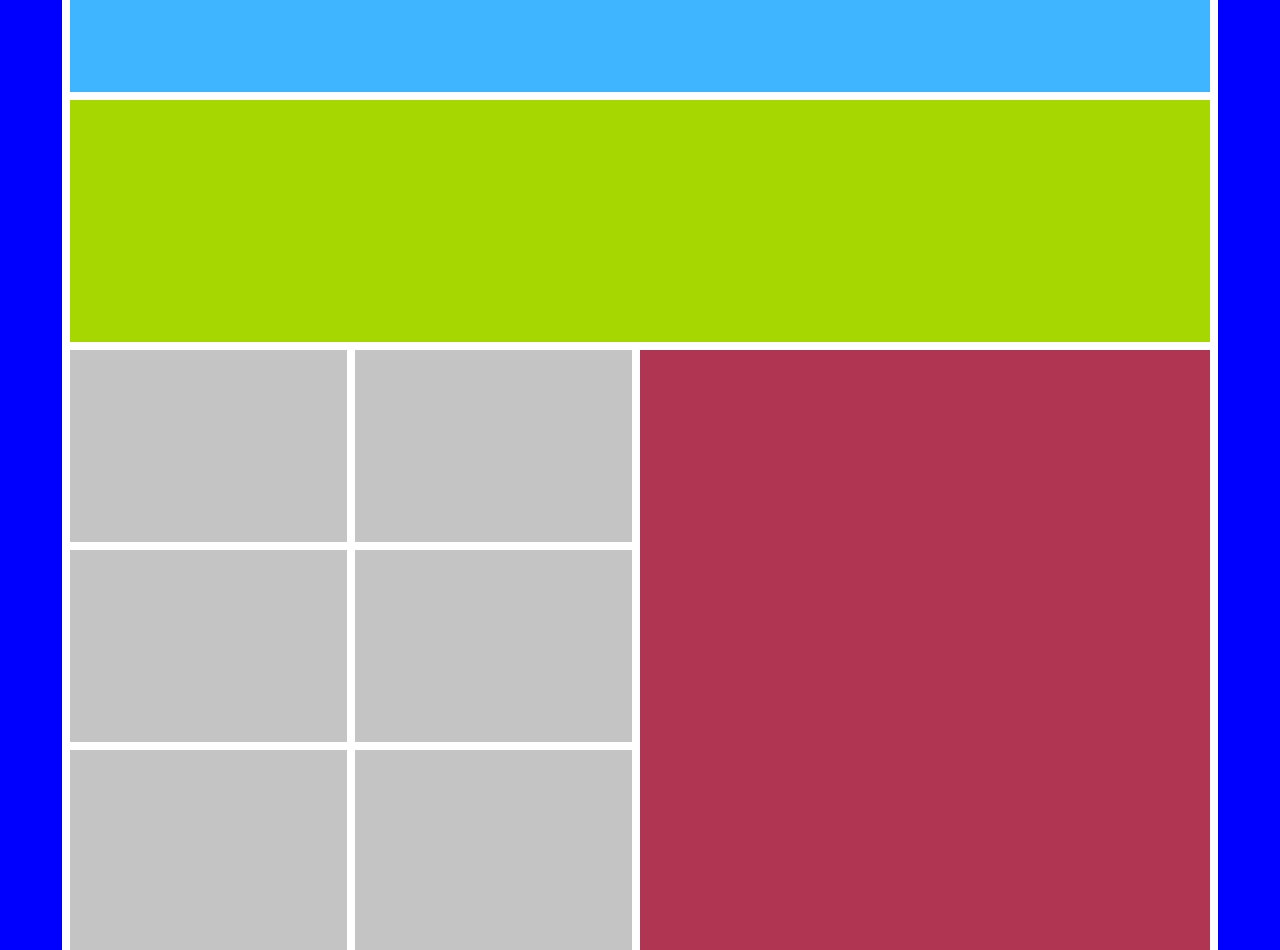
<file: Components/Layout 1.html>
<!DOCTYPE html>
<!-- saved from url=(0066)file:///Users/user/Documents/GitHub/289.101/Week%209/Layout_2.html -->
<html><head><meta http-equiv="Content-Type" content="text/html; charset=UTF-8">

    

    <title>Layout 1</title>

    <meta name="viewport" content="width=device-width, initial-scale=1">

    <link rel="stylesheet" href="./Layout 1_files/bootstrap.min.css">
    
    <style>
    *{ outline: white 8px solid }
        
    .blue {
    background-color: #3FB4FF;
    height: 100px;
    }
    
    .green {
    background-color: #a6d800;
    height: 100px;
    }
      
    .orange {
    background-color: #ffae2e;
    height: auto;
    } 
        
    .grey {
    background-color: #c4c4c4;
    height: 250px;
    } 
        
    .wine {
    background-color: #af3552;
    height: auto;
    }

    /* xs devices */
    body { background-color: red }
        
    /* sm devices */
    @media (min-width: 576px) {
    body { background-color: orange }
    }
        
    /* md devices */
    @media (min-width: 768px) {
    body { background-color: yellow }    
        .grey {
        background-color: #c4c4c4;
        height: 200px;
        }
        .green {
        background-color: #a6d800;
        height: 250px;
        }
    }
        
    /* lg devices */
    @media (min-width: 992px) {
    body { background-color: green }
    }
        
    /* xl devices */
    @media (min-width: 1200px) {
    body { background-color: blue}
    }

    </style>
    
</head>
    
<body>
    
<div class="container">
    <div class="row">
        <div class="col-sm blue"></div>
    </div>

    <div class="row">
        <div class="col-sm-12 green"></div>
    </div>

    <div class="row">
        <div class="col-sm-12 col-md-6 orange">
            <div class="row">
                <div class="col-6 col-xs-2 col-md-6 grey"></div>
                <div class="col-6 col-xs-2 col-md-6 grey"></div>
                
            </div>
            
            <div class="row">
                <div class="col-6 col-xs-2 col-md-6 grey"></div>
                <div class="col-6 col-xs-2 col-md-6 grey"></div>
            </div>
            
            <div class="row">
                <div class="col-6 col-xs-2 col-md-6 grey"></div>
                <div class="col-6 col-xs-2 col-md-6 grey"></div>
            </div>
            
        </div>
    
    <div class="d-none d-sm-none d-md-block col-md-6 wine"></div>
    </div>
    
    
    
    <div class="row">
        <div class="col-xs-12 col-sm-12 d-md-none wine"></div>
        
    </div>
    
</div>
    

    
</body></html>
</file>
<file: styles.css>
@import url('https://fonts.googleapis.com/css2?family=Lato:wght@300;400;700&display=swap');

@import url('https://fonts.googleapis.com/css2?family=Abril+Fatface&display=swap');

body {
    background-color: #f2f2f2;
    margin: 0 0 0 0;
    font-family:"Lato", sans-serif;
}

.background-img1 {
    background-image: url(Components/1.jpg);
    background-repeat: no-repeat;
    background-position: center;
    color: white;
    height: 100vh;
    background-size: cover;
    padding-top: 15px;
    padding-left: 15px;
}

.background-img2 {
    background-image: url(Components/2.jpg);
    background-repeat: no-repeat;
    background-position: center;
    color: white;
    height: 100vh;
    background-size: cover;
    padding-top: 15px;
    padding-left: 15px;
}

.background-img3 {
    background-image: url(Components/3.jpg);
    background-repeat: no-repeat;
    background-position: center;
    color: white;
    height: 100vh;
    background-size: cover;
    padding-top: 15px;
    padding-left: 15px;
}

.background-img4 {
    background-image: url(Components/4.jpg);
    background-repeat: no-repeat;
    background-position: center;
    color: white;
    height: 100vh;
    background-size: cover;
    padding-top: 15px;
    padding-left: 15px;
}

#logo {
    margin-top: -60px; 
    margin-left: -30px;
    margin-right: -20px;
    width: 160px;
    height: auto;
}

.nav a {
    margin-top:65px;
    line-height: 30px;
    float: left;
    padding: 5px 15px;
    text-decoration: none;
    font-weight: 600;
    font-size: 11pt;
}

.selected {
    font-weight: 600;
    color: yellow;
}

.unselected {
    font-weight: 600;
    color: #f2f2f2;
}

.unselected:hover {
    font-weight: 600;
    color: red;
}

h1 {
    font-family:"Abril+Fatface&display";
    font-weight: 700;
    font-style: normal;
    font-size: 9vw;
    text-align: center;
    white-space: nowrap;
    line-height: 1.15;
    letter-spacing: ;
    color: #f2f2f2;
    margin-bottom: -10px;
}

.big-text {
    position: absolute;
    top: 40%;
    left: 50%;
    transform: translate(-50%, -50%);
}

h2 {
    margin-top: 10px;
    color: #f2f2f2;
    text-align: center;
    font-size: 2.5vw;
    letter-spacing: 3px;
}

h3 {
    color: black;
    font-size: 11pt;
    font-weight: 300;
    position: relative;
}

/* inside border */
h3 {
    border: 4px solid #e60026;
    padding-top: 40px;
    padding-left: 60px;
    padding-right: 60px;
    padding-bottom: 40px;
    width: 300px;
    height: 60px;
    position: relative;
    margin: 20px auto;
}

/* outside border */
h3:before {
    border: 1px solid #e60026;
    content: "";
    display: block;
    position: absolute;
    top: 4px;
    left: 4px;
    right: 4px;
    bottom: 4px;
}

h4 {
    margin-top: 60px;
    font-family:"Abril+Fatface&display";
    font-weight: 400;
    font-style: normal;
    font-size: 40pt;
    position: absolute;
    left: 50%;
    transform: translate(-50%, -50%);
    color: #f2f2f2;
}

.scroll {
    width: 90px;
    height: auto;
    position: absolute;
    top: 90%;
    left: 50%;
    transform: translate(-50%, -50%);
}

.disclaimer {
    width: 50px;
    height: auto;
    position: absolute;
    top: 95%;
    left: 95%;
    transform: translate(-50%, -50%);
}

.quote {
    background-color: #f2f2f2;
    height: auto;
    padding-top: 30px;
    padding-bottom: 90px;
}

.quote-branch {
    background-color: #f2f2f2;
    display: block;
    margin-left: auto;
    margin-right: auto;
    width: 230px;
    height: auto;
    position: relative;
    text-align: center;
    margin-top:-48px;
}

.section-branch-box {
    background-color: #f2f2f2;
    height: 30px;
    text-align: center;
    padding-bottom: 80px; 
}

.section-branch {
    display: block;
    margin-left: auto;
    margin-right: auto;
    width: 230px;
    height: auto;
    position: relative;
    text-align: center;
}

.return-to-top {
    /* style rules are included in html directly*/
    text-align: right;
    margin-right: 10%;
    margin-top: -20px;
}


.section-header {
    background-color: #00013a;
    position: relative;
    text-align: center;
    color: white;
    padding-top: 5px;
    padding-bottom: 5px;
}

.redcircle{
    width: 120px;
    height: auto;
}
    
.holder {
    background-color: pink;
    width: auto;
    height: 1297px;
}

.sign {
    position: fixed;
    top: 50%;
    left: 50%;
    transform: translate(-50%, -50%);
}

.about-section {
    background-color: #f2f2f2;
    height: 360px;
}

.footer {
    background-color: #ffbcbd;
    height: 360px;
    text-align: center;
    border-bottom: 10px solid #e60026;
    padding-bottom: 40px;
}

#logo2 {
    margin-top: 40px;  
    width: 200px;
    height: auto;
}

.social-media {
    padding-top: 20px;
    padding-bottom: 20px;
    text-align: center
}

.social-media img {
    width: 40px;
    height: auto;
    padding: 0 5px;
}

.work-branch2 {
    margin-bottom: -80px;
    display: block;
    margin-left: auto;
    margin-right: auto;
    width: 230px;
    height: auto;
    position: relative;
    text-align: center;
}

#Profile-grid {
    background-color: #f2f2f2;
    display: grid;
    grid-template-columns: 1fr 1fr;
    margin: auto;
    max-width: 800px;
    padding-top: 50px;
    padding-bottom: 50px;
}

#Profile-grid img{
    padding-top: 5px;
    width: 400px; 
    height: 400px; 
    object-fit: cover;
    margin-right: 50px;
}

#Process-grid {
    background-color: #f2f2f2;
    display: grid;
    grid-template-columns: 1fr 1fr;
    max-width: 800px;
    margin: auto;
    grid-row-gap: 100px;
    grid-column-gap: 10px;
    padding-top: 50px;
    padding-bottom: 50px;
}

#Process-grid img{
    padding-top: 5px;
    width: 400px; 
    height: 400px; 
    object-fit: cover;
    margin-right: 20px;
}

#Process-grid .process-heading {
    font-family:"Abril+Fatface&display";
    font-weight: 400;
    font-style: normal;
    font-size: 30pt;
}

#Process-grid .process-sub-heading {
    padding-top: 5px;
    font-family:"Lato", sans-serif;
    font-size: 12pt;
}

#Contact {
    background: #f2f2f2;
    padding-top: 30px;
    padding-bottom: 30px;
    height: auto;
}

.con-grid {
    max-width: 800px;
    margin: auto;
    display: grid;
    grid-template-columns: 1fr 1fr;
    grid-gap: 20px;
}
 
.name-rule {
    padding-top: 15px;
    padding-bottom: 15px;  
}

.first {
    font-size: 10pt;
    border-radius: 5px;
    border: 1px solid lightgray;
    background-color: lightyellow;
    padding-top: 20px;
    padding-left: 20px;
    padding-top: 10px;
    padding-bottom: 10px;
    text-align: left;
    grid-column: span 1;
}

.last {
    font-size: 10pt;
    border-radius: 5px;
    border: 1px solid lightgray;
    background-color: lightyellow;
    padding-top: 20px;
    padding-left: 20px;
    padding-top: 10px;
    padding-bottom: 10px;
    text-align: left;
    grid-column: span 1;
}

.email {
    font-size: 10pt;
    border-radius: 5px;
    border: 1px solid lightgray;
    background-color: lightyellow;
    padding-top: 20px;
    padding-left: 20px;
    padding-top: 10px;
    padding-bottom: 10px;
    grid-column: span 2
}

.message {
    font-size: 10pt;
    border-radius: 5px;
    border: 1px solid lightgray;    
    background: lightyellow;
    padding-top: 20px;
    padding-left: 20px;
    padding-top: 10px;
    padding-bottom: 10px;
    text-align: left;
    grid-column: span 2;
}

#button {
    text-decoration: none;
    border-radius: 5px;
    color: #e60026;
    font-size: 14pt;
    background-color: #00013a;
    padding-left: 50px;
    padding-right: 50px;
    padding-top: 10px;
    padding-bottom: 10px;
    max-width: 50px;
    margin-top: 20px;
    margin-bottom: 20px;
    margin-left: auto;
    margin-right: auto;
}

.contact-branch {
    margin-left: auto;
    margin-right: auto;
    width: 230px;
    height: auto;
    position: relative;
    text-align: center;
}

.work1 {
    background: #f2f2f2;
    padding-bottom: 30px;
    width: 100%;
    height: auto;
    display: flex;
    flex-flow: row wrap;
    justify-content: center;
    align-content: flex-start;
    padding-top: 10px;
}

.flexbox-layout {
    margin: 10px;
    height: 100%;
    border: 2px solid lightgrey;
    position: relative;
    width: 270px;
    display: block;
}

.flexbox-layout {
    position: relative;
    width: 270px;
}

.image {
    opacity: 1;
    display: flex;
    width: 270px;
    height: auto;
    transition: .5s ease;
    backface-visibility: hidden;
    margin-top: -3px;
}

.overlay {
    transition: .5s ease;
    opacity: 0;
    position: absolute;
    top: 50%;
    left: 50%;
    transform: translate(-50%, -50%);
    -ms-transform: translate(-50%, -50%);
    text-align: center;
}

.flexbox-layout:hover .image {
    opacity: 0.3;
}

.flexbox-layout:hover .overlay {
    opacity: 1;
}

.overlay-content {
    background-color: #e60026;
    color: #fff;
    font-size: 16pt;
    padding: 10px 30px;
    white-space: nowrap;
}

.clearfix {
    box-sizing: border-box;
    margin-left: -5%;
    margin-right: -10%;
    border-collapse: collapse;
    position:relative;
    display:inline-block;
}

.box {
    background-color: red;
    float: left;
    width: 150px;
    height: auto;
    text-align: center;
    font-size: 12pt;
    color: #fff;
    margin-top: 50px; 
    margin-right: 15px;
    white-space: nowrap;

}

.photos{
    
}
</file>
